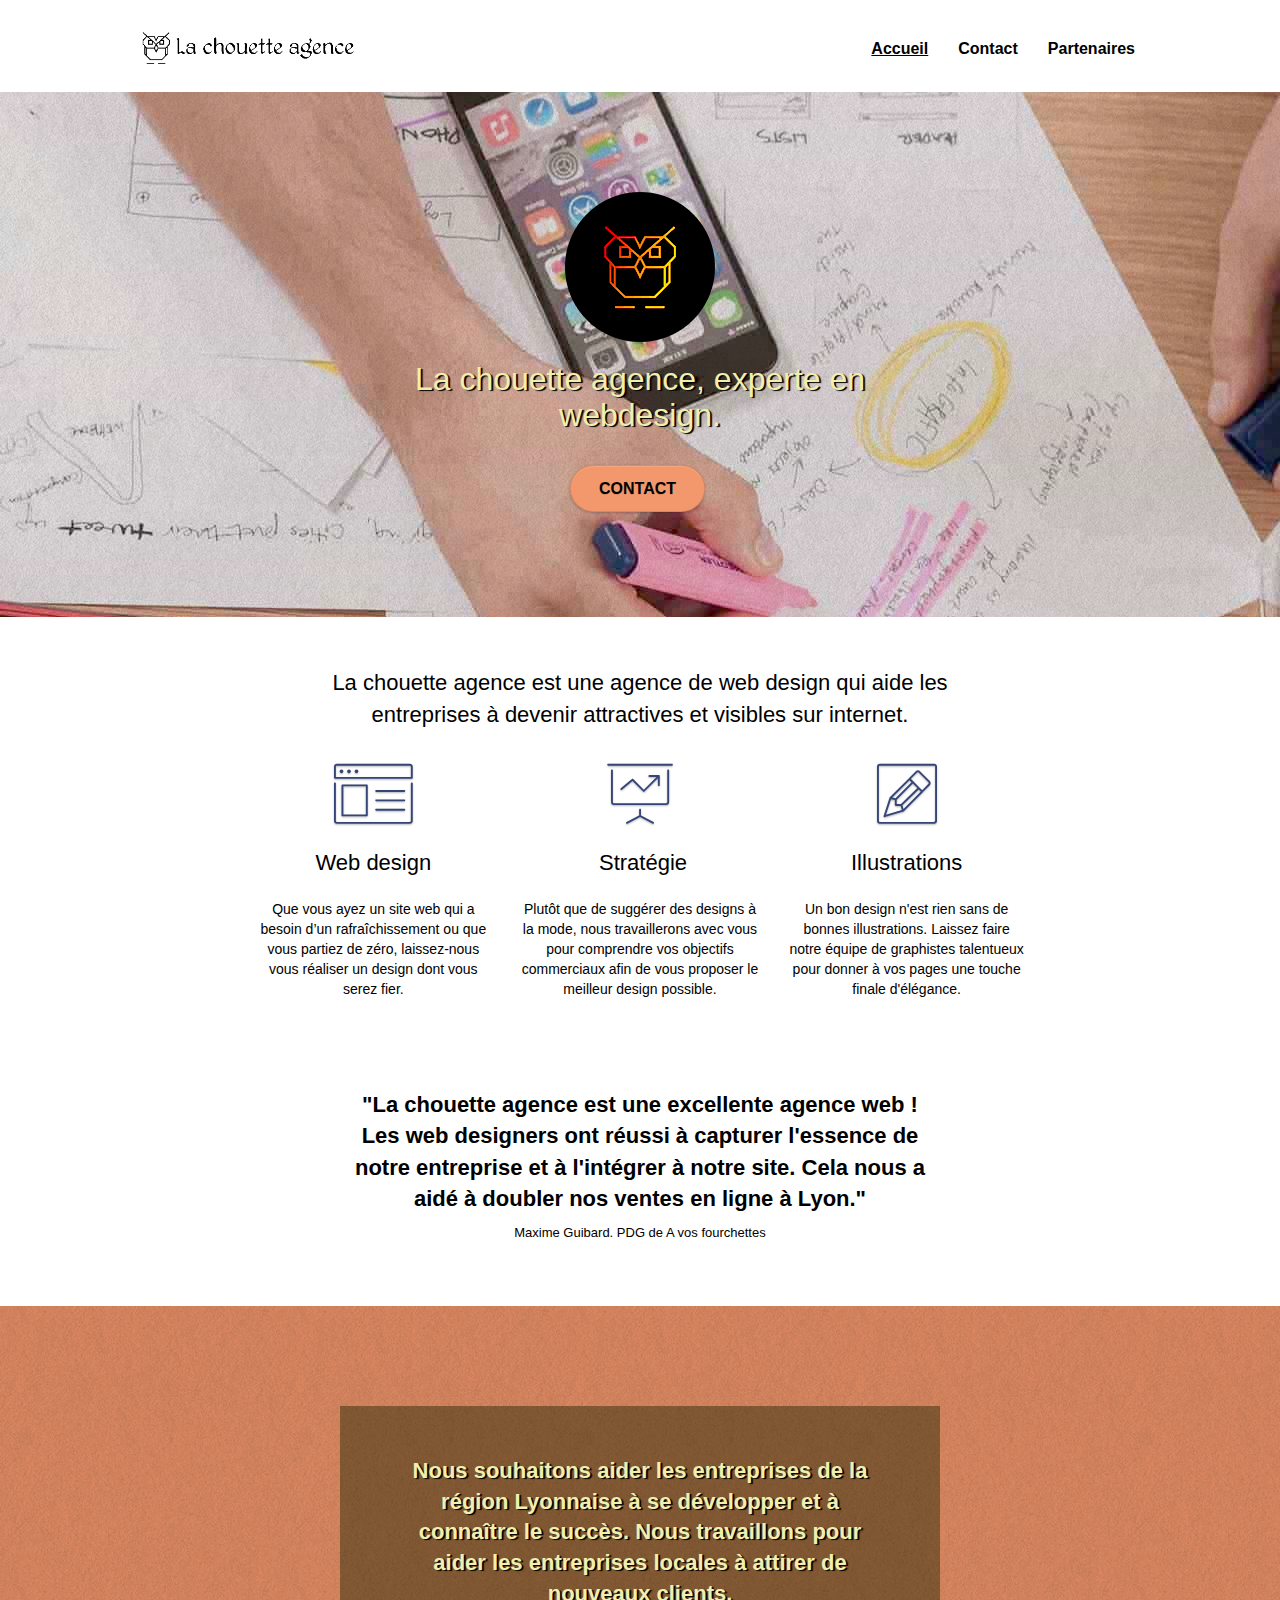
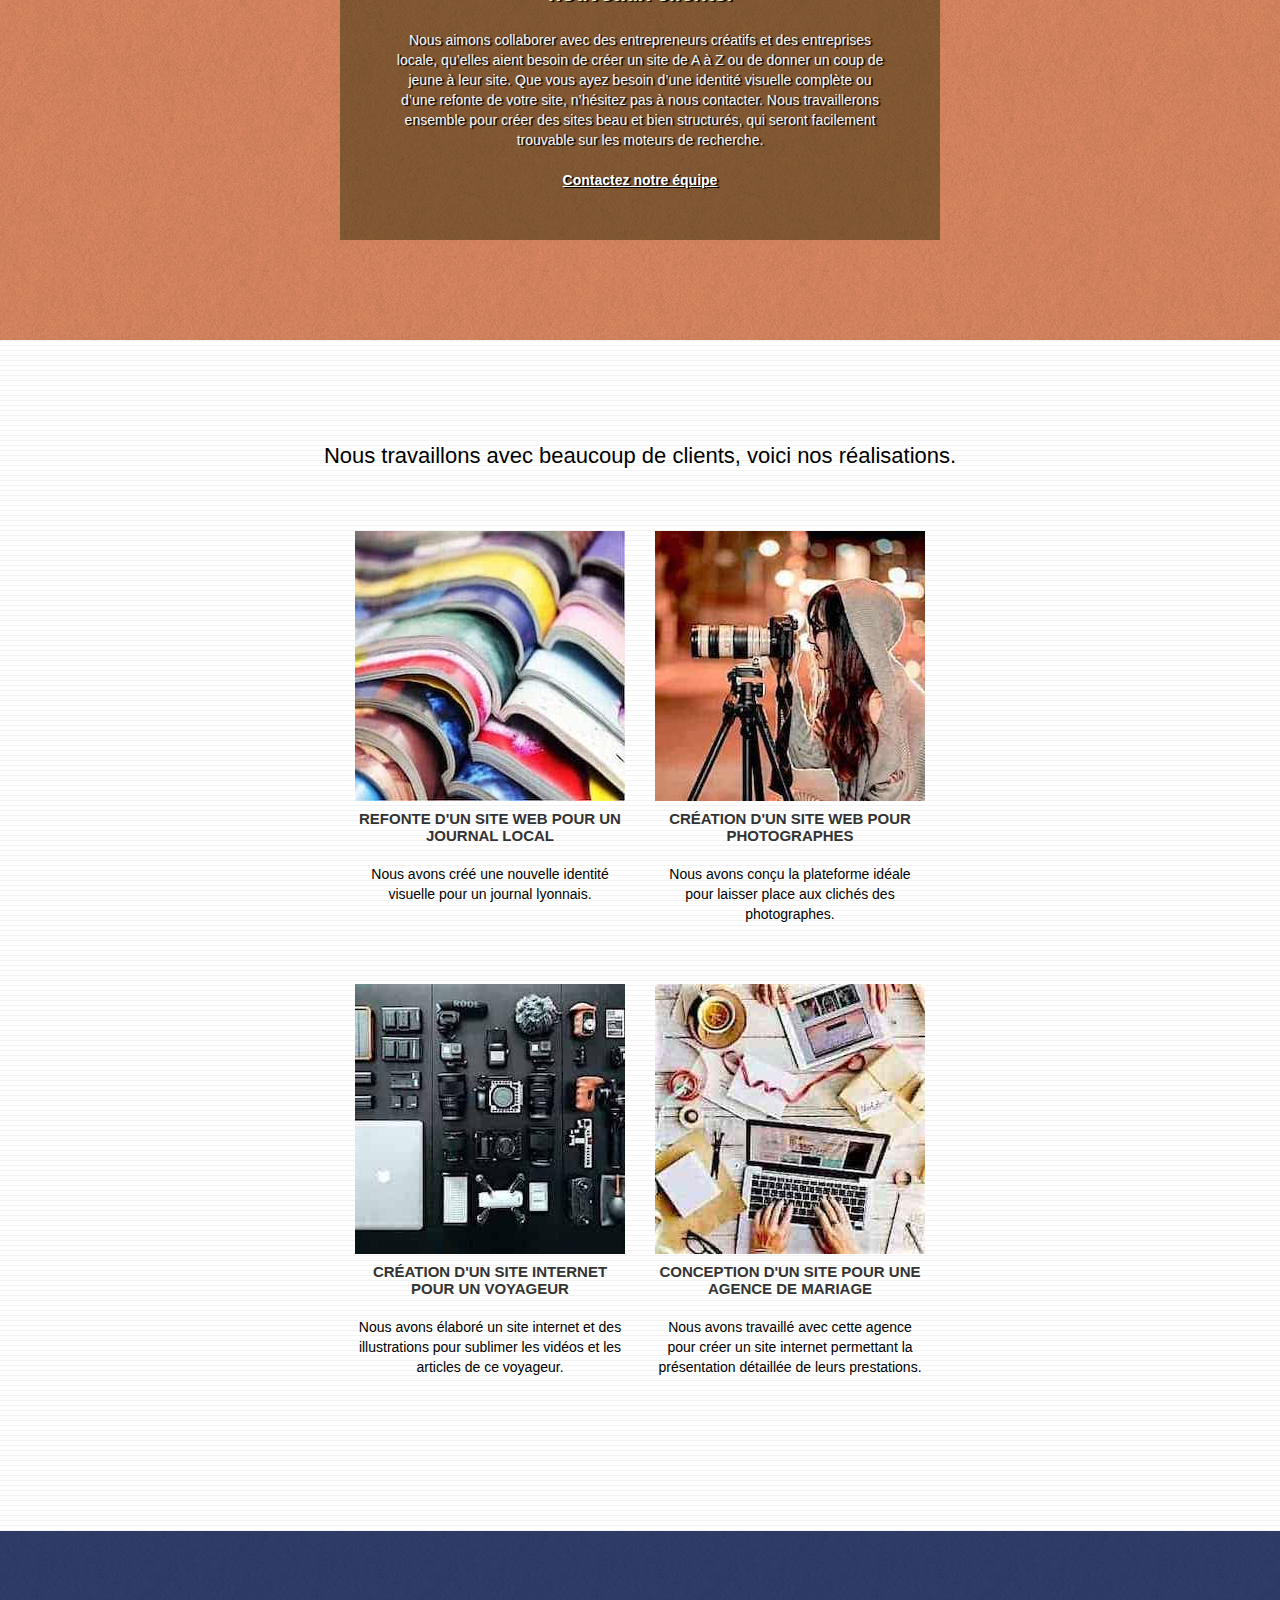
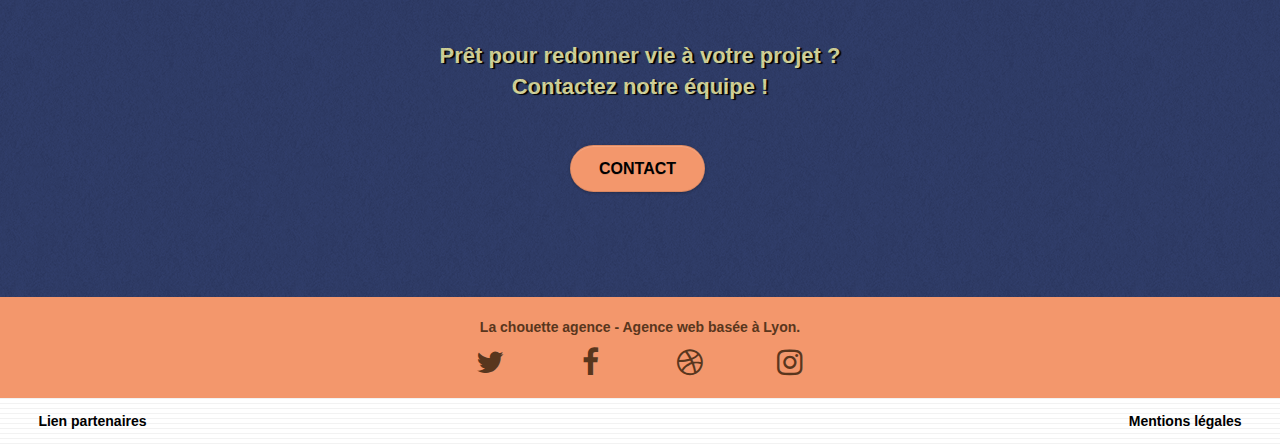
<file: index.html>
<!doctype html>
<!--  Developpeur Web: Thierry Laval -->

<!--  Modification de la balise lang en fr -->
<html lang="fr">

<head>

	<meta charset="utf-8">
	<!-- Méta viewport bien calibrée-->
	<meta name="viewport" content="width=device-width, initial-scale=1.0, viewport-fit=cover" />

	<!-- SEO - Balise canonical pour consolider les signaux de liens
	provenant de différentes pages sur une seule URL avec indication de la page principale a indexer -->
	<link rel=”canonical” href=”https://thierry-laval.github.io/P04-la-chouette-agence-optimisee/index.html” />

	<!-- Balise attribut hreflang-->
	<link rel="alternate" hreflang="fr-fr" href="https://thierry-laval.github.io/P04-la-chouette-agence-optimisee/" />
	<link rel="alternate" hreflang="x-default" href="https://thierry-laval.github.io/P04-la-chouette-agence-optimisee/" />

	<!-- Ajout des balises meta author et publisher afin d'identifier le developpeur du site-->
	<meta name="author" content="Thierry Laval">
	<meta name="Publisher" content="Thierry Laval">

	<!-- Balise meta robots afin de pouvoir l'optimiser par la suite-->
	<meta name="robots" content="all" />

	<!-- Modification de la balise meta mots cles-->
	<meta name="keywords"
		content="Entreprise webdesign Lyon, stratégie digitale, web design, site web, site internet, agence web design Lyon, communication digitale, conception web, supports web">

	<!-- Modification de la balise meta description-->
	<meta name="description"
		content="La chouette agence est une entreprise de webdesign basé sur Lyon qui aide les entreprises à devenir attractives et visibles sur internet. Tel: 04 01 02 03 04">

	<!-- Balise méta-titre qui apparaît dans les résultats des moteurs de recherche.-->
	<title>La chouette agence, experte en webdesign à Lyon</title>

	<!-- Balise méta-name de description du site.-->
	<meta name="Subject" content="Webdesign">

	<!-- Balise d'identification du site.-->
	<meta name="Identifier-Url" content="https://thierry-laval.github.io/P04-la-chouette-agence-optimisee/">

	<!-- Balise de contact.-->
	<meta name="Reply-To" content="contact@lachouetteagence.com">

	<!-- Ajout des balises diverses d'informations pour les  moteurs de recherches-->
	<meta name="Revisit-After" content="7 days">
    <meta name="Rating" content="general">
	<meta name="Distribution" content="global">
	<meta name="Geography" content="Lyon">
	<meta name="Category" content="internet">

	<!-- Modification du favicon - Transformation du jpg en ico pour sa compatibilité avec d'ancien navigateurs-->
	<!-- En générale les navigateurs commencent par regarder les fichiers ico plutot que png-->
	<link rel="icon" type="image/x-icon" href="img/favicon.ico">

	<!-- Ajout d'une icône tactile Apple-->
	<link rel="apple-touch-icon" href="img/iccone_apple.png">

	<!-- Balise méta HTML utilisée par Google Chrome sous Android pour modifier la couleur de la barre d’adresse dans le navigateur mobile. -->
	<meta name="theme-color" content="#C27956">

	<!-- J'ai ajouté les meta pour les reseaux sociaux-->
	<meta property="og:title" content="la-chouette-agence" />
	<meta property="og:type" content="siteweb" />
	<meta property="og:description"
		content="La chouette agence est une agence de webdesign basé sur Lyon qui aide les entreprises à devenir attractives et visibles sur internet : 04 01 02 03 04" />
	<meta property="og:image" content="img/4.jpg" />
	<meta property="og:url" content="https://thierry-laval.github.io/P04-la-chouette-agence-optimisee/" />
	<meta property="og:site_name" content="La chouette agence" />
	<meta property="article:published_time" content="2020-07-16T05:59:00+01:00">
	<meta property="article:modified_time" content="2020-07-16T19:08:47+01:00">
	<meta property="article:section" content="Agence de webdesign à Lyon">
	<meta property="article:tag" content="Article Tag a mettre ici">
	<meta property="fb:admins" content="Facebook numberic ID a mettre ici">
	<meta property="article:author" content="Thierry Laval">
	<!-- Ajout des balises meta données pour twitter-->
	<meta name="twitter:card" content="https://thierry-laval.github.io/P04-la-chouette-agence-optimisee/" />
	<meta name="twitter:site" content="@lachouetteagence" />
	<meta name="twitter:title" content="la chouette agence - Webdesign Lyon" />
	<meta name="twitter:description"
		content="La chouette agence est une agence de webdesign basé sur Lyon qui aide les entreprises à devenir attractives et visibles sur internet : 04 01 02 03 04" />
	<meta name="twitter:creator" content="Thierry Laval">
	<!-- Modification de l'image - Transformation du bmp en jpg-->
	<meta name="twitter:image" content="img/4.jpg">

	<!-- Liens vers les feuilles de style css Minifiées-->
	<link rel="stylesheet" type="text/css" href="./css/bootstrap-min.css">
	<link rel="stylesheet" type="text/css" href="style-min.css">
	<link rel="stylesheet" type="text/css" href="./css/font-awesome-min.css">
	<link rel="stylesheet" type="text/css" href="./css/et-line-min.css">

	<!-- Lien vers la police en cdn en attente d'amélioration
		<link rel="stylesheet" href="https://maxcdn.bootstrapcdn.com/font-awesome/4.4.0/css/font-awesome.min.css">
	-->

	<!-- Rajout de defer pour charger et lancer l'interprétation de code JavaScript sans bloquer le rendu HTML-->
	<script src="js/jquery-2.1.0.js" defer></script>
	<script src="js/bootstrap.js" defer></script>
	<script src="js/blocs.js" defer></script>
	<script src="js/jquery.touchSwipe.js" defer></script>
	<script src="js/gmaps.js" defer></script>

<!-- Global site tag (gtag.js) - Google Analytics-->
<script async src="https://www.googletagmanager.com/gtag/js?id=UA-173072446-1"></script>
<script>
	window.dataLayer = window.dataLayer || [];

	function gtag() {
		dataLayer.push(arguments);
	}
	gtag('js', new Date());

	gtag('config', 'UA-173072446-1');
</script>
<!-- End balise Google analytics-->

<!-- Balise de vérification Goggle search console-->
<meta name="google-site-verification" content="wW6PSHaP7OXy-666tpSHdxnUZJ_RF9j_lo80S_W8HbA" />
<!--  End Google search console -->

</head>

<body id="page1">
	<!-- La balise <noscript> est définie. Celle-ci est nécessaire pour afficher un message lorsque le JavaScript est désactivé par l'utilisateur-->
	<noscript>
	​<h4>* Attention - Javascript est désactivé dans votre navigateur web. Certaines fonctionnalités ne fonctionneront pas correctement.</h4>
	</noscript>

	<!--  Conteneur principal -->
	<div class="page-container">

		<!--  SEO / mise en place d'une balise header -->
		<header>
			<!-- bloc-0-->
			<div class="bloc bgc-white l-bloc " id="bloc-0">
				<div class="container bloc-sm">

					<nav class="navbar row">
						<div class="navbar-header">
							<!--  div class="keywords" style="color:#cccccc;font-size:1px;" Agence web à paris, stratégie web, web design, illustrations, design de site web, site web, web, internet, site internet, site /div-->
							<a class="navbar-brand" href="index.html"><img src="img/la-chouette-agence.png"
									loading="lazy" title="La chouette Agence WebDesign à Lyon" height="40"
									alt="Logo de l'agence webdesign à Lyon, la meilleure agence" /></a>
							<!--  div class="keywords" style="color:#cccccc;font-size:1px;">Agence web à paris, stratégie web, web design, illustrations, design de site web, site web, web, internet, site internet, site /div -->
							<button id="nav-toggle" type="button" class="ui-navbar-toggle navbar-toggle"
								data-toggle="collapse" data-target=".navbar-1">
								<span class="sr-only">Toggle navigation</span><span class="icon-bar"></span><span
									class="icon-bar"></span><span class="icon-bar"></span>
							</button>
						</div>
						<div class="collapse navbar-collapse navbar-1 special-dropdown-nav">
							<ul class="site-navigation nav navbar-nav">
								<li>
									<a id="lien_accueil" href="index.html"
										title="Notre page d'accueil"><strong>Accueil</strong></a>
								</li>
								<!-- <li J'ai caché cette ligne>
						</li>-->
								<li>
									<!-- SEO/ Rajout des pages contact et partenaires-->
									<a href="contact.html" title="Venez discuter"><strong>Contact</strong></a>
								</li>
								<li>
									<a href="partenaires.html"
										title="Visitez nos partenaires"><strong>Partenaires</strong></a>
								</li>
							</ul>
						</div>
					</nav>
				</div>
			</div>
			<!-- bloc-0 END-->

			<!-- bloc-1-presentation-->
			<div class="bloc bgc-dark-slate-blue bg-banniere d-bloc bg-t-edge bloc-bg-texture texture-paper b-parallax"
				id="bloc-1-hero">
				<div class="container bloc-lg">
					<div class="row tight-width-whitespace">
						<div class="col-sm-12">
							<img src="img/logo.png" loading="lazy" class="center-block image-resize-mode" width="150"
								height="150" alt="logo de la chouette agence"
								title="La chouette Agence WebDesign à Lyon" />
							<h1 class="text-center hero-bloc-text tc-white ">
								La chouette agence, experte en webdesign.
							</h1>
							<!--  SEO/ modification du "page2.html" // "contact.html" -->
							<div class="text-center">
								<a href="contact.html" title="Vers la page contact"
									class="btn btn-lg btn-clean btn-rd cta-hero btn-atomic-tangerine"
									id="cta-hero">Contact</a>
							</div>
						</div>
					</div>
				</div>
			</div>
			<!-- bloc-1-presentation END-->
		</header>

		<!--  SEO / mise en place d'une balise main -->
		<main>

			<!-- bloc-2-services-->
			<div class="bloc bgc-white l-bloc" id="bloc-2-services">
				<div class="container bloc-md">
					<div class="row">
						<div class="col-sm-12 text-center">
							<!-- SEO/ <img alt="agence web, agence web paris, web design paris, stratégie web" src="img/title.png"/> et suppression d'images utilisées pour une partie textuelle-->
							<p class="text-img1">La chouette agence est une agence de web design qui aide les
								entreprises à
								devenir attractives et visibles sur internet.</p>
						</div>
					</div>
					<div class="row voffset-lg med-width-whitespace">
						<div class="col-sm-4">
							<div class="text-center">
								<span class="et-icon-browser sm-shadow icon-dark-slate-blue icons icon-lg"></span>
							</div>
							<h2 class="mg-md text-center">
								Web design
							</h2>
							<p class="text-center ">
								Que vous ayez un site web qui a besoin d&rsquo;un rafraîchissement ou que vous partiez
								de
								zéro, laissez-nous vous réaliser un design dont vous serez fier.
							</p>
						</div>
						<div class="col-sm-4">
							<div class="text-center">
								<span class="et-icon-presentation sm-shadow icon-dark-slate-blue icons icon-lg"></span>
							</div>
							<h2 class="mg-md text-center">
								&nbsp;Stratégie
							</h2>
							<p class="text-center ">
								Plutôt que de suggérer des designs à la mode, nous travaillerons avec vous pour
								comprendre
								vos objectifs commerciaux afin de vous proposer le meilleur design possible.<br>
							</p>
						</div>
						<div class="col-sm-4">
							<div class="text-center">
								<span class="et-icon-edit sm-shadow icon-dark-slate-blue icons icon-lg"></span>
							</div>
							<h2 class="mg-md text-center">
								Illustrations
							</h2>
							<p class="text-center ">
								Un bon design n'est rien sans de bonnes illustrations. Laissez faire notre équipe de
								graphistes talentueux pour donner à vos pages une touche finale d'élégance.
							</p>
						</div>
					</div>
					<div class="row voffset-lg voffset">
						<div class="col-xs-12 col-md-8 col-md-offset-2 text-center">
							<!-- SEO/ <img alt="agence web, agence web paris, web design paris, stratégie web" src="img/citation.png"/>-->
							<p class="text-img2"><strong>"La chouette agence est une excellente agence web ! Les web
									designers ont réussi à capturer l'essence de notre entreprise et à l'intégrer à
									notre
									site. Cela nous a aidé à doubler nos ventes en ligne à Lyon."</strong><br><span
									class="nom_auteur">Maxime Guibard. PDG de A vos fourchettes</span></p>
						</div>
					</div>
				</div>
			</div>
			<!-- bloc-2-services END-->

			<!-- bloc-3-what-i-do-->
			<div class="bloc tc-white bgc-atomic-tangerine bg-presentation d-bloc bloc-bg-texture texture-paper b-parallax"
				id="bloc-3-what-i-do">
				<div class="container bloc-lg">
					<div class="row tight-width-whitespace black-background">
						<div class="col-sm-12">
							<h2 class="mg-md text-center tc-white">
								<strong>Nous souhaitons aider les entreprises de la région Lyonnaise à se développer et
									à
									connaître le succès. Nous travaillons pour aider les entreprises locales à attirer
									de
									nouveaux clients.</strong><br>
							</h2>
							<p class="text-center white">
								Nous aimons collaborer avec des entrepreneurs créatifs et des entreprises locale,
								qu’elles
								aient besoin de créer un site de A à Z ou de donner un coup de jeune à leur site. Que
								vous
								ayez besoin d’une identité visuelle complète ou d’une refonte de votre site, n’hésitez
								pas à
								nous contacter. Nous travaillerons ensemble pour créer des sites beau et bien
								structurés,
								qui seront facilement trouvable sur les moteurs de recherche. <br>
								<!--  SEO/ modification du "page2.html" // "contact.html" -->
								<br><a class="ltc-white bold-link" href="contact.html"
									title="Venez discuter avec nous">Contactez notre équipe</a><br>
							</p>
						</div>
					</div>
				</div>
			</div>
			<!-- bloc-3-what-i-do END-->

			<!-- bloc-4-portfolio-->
			<div class="bloc bgc-white bg-lines-h2-bg bg-repeat l-bloc" id="bloc-4-portfolio">
				<div class="container bloc-lg">
					<div class="row">
						<div class="col-sm-12 text-center">
							<!-- <SEO img alt="agence web, agence web paris, web design paris, stratégie web" src="img/title2.png"/>-->
							<p class="text-img3">Nous travaillons avec beaucoup de clients, voici nos réalisations.</p>
						</div>
					</div>
					<div class="row tight-width-whitespace portfolio-row">
						<div class="col-sm-6">
							<a href="#" data-lightbox="img/1.jpg" data-gallery-id="gallery-1"
								data-caption="Refonte d'un site web pour un journal local" data-frame="snapshot-lb"><img
									src="img/1.jpg" loading="lazy" title="Refonte d'un site web pour un journal local"
									width="320" height="320"
									alt="image d'exemple de la refonte du site web pour un journal"
									class="img-responsive portfolio-thumb" /></a>
							<h3 class="mg-md text-center">
								Refonte d'un site web pour un journal local
							</h3>
							<p class="text-center">
								Nous avons créé une nouvelle identité visuelle pour un journal lyonnais.
							</p>
						</div>
						<div class="col-sm-6">
							<a href="#" data-lightbox="img/2.jpg" data-gallery-id="gallery-1"
								data-caption="Création d'un site web pour photographes" data-frame="snapshot-lb"><img
									src="img/2.jpg" loading="lazy" title="Création d'un site web pour photographes"
									class="img-responsive portfolio-thumb" width="320" height="320"
									alt="image d'exemple de la création d'un site web pour photographes" /></a>
							<h3 class="mg-md text-center">
								Création d'un site web pour photographes
							</h3>
							<p class="text-center">
								Nous avons conçu la plateforme idéale pour laisser place aux clichés des photographes.
							</p>
						</div>
					</div>
					<div class="row tight-width-whitespace portfolio-row">
						<div class="col-sm-6">
							<a href="#" data-lightbox="img/3.jpg" data-gallery-id="gallery-1"
								data-caption="Création d'un site internet pour un voyageur"
								data-frame="snapshot-lb"><img src="img/3.jpg" loading="lazy"
									title="Création d'un site internet pour un voyageur"
									class="img-responsive portfolio-thumb" width="320" height="320"
									alt="image d'exemple de la création d'un site web pour voyageur" /></a>
							<h3 class="mg-md text-center">
								Création d'un site internet pour un voyageur
							</h3>
							<p class="text-center">
								Nous avons élaboré un site internet et des illustrations pour sublimer les vidéos et les
								articles de ce voyageur.
							</p>
						</div>
						<div class="col-sm-6">
							<a href="#" data-lightbox="img/4.jpg" data-gallery-id="gallery-1"
								data-caption="Conception d'un site pour une agence de mariage"
								data-frame="snapshot-lb"><img src="img/4.jpg" loading="lazy"
									title="Conception d'un site pour une agence de mariage"
									class="img-responsive portfolio-thumb" width="320" height="320"
									alt="image d'exemple de la création d'un site web pour une agence de mariage" /></a>
							<h3 class="mg-md text-center">
								Conception d'un site pour une agence de mariage
							</h3>
							<p class="text-center">
								Nous avons travaillé avec cette agence pour créer un site internet permettant la
								présentation détaillée de leurs prestations.
							</p>
						</div>
					</div>
				</div>
			</div>
			<!-- bloc-4-portfolio END-->

			<!-- bloc-5-cta-->
			<div class="bloc bgc-dark-slate-blue bg-banniere d-bloc bloc-bg-texture texture-paper b-parallax"
				id="bloc-5-cta">
				<div class="container bloc-lg">
					<div class="row">
						<h2 class="mg-md text-center tc-white">
							<strong>Prêt pour redonner vie à votre projet ?<br>Contactez notre équipe !</strong>
						</h2>
						<div class="col-sm-12 text-center">
							<a href="contact.html" title="Venez sur notre page contact"
								class="btn btn-atomic-tangerine btn-clean btn-rd btn-lg cta-hero">Contact</a>
						</div>
					</div>
				</div>
			</div>
			<!-- bloc-5-cta END-->

		</main>

		<!--  SEO / mise en place d'une balise footer -->
		<!-- Footer - bloc-8-->
		<footer class="bloc bgc-atomic-tangerine d-bloc" id="bloc-8">
			<div class="container bloc-sm">
				<div class="row">
					<div class="col-sm-12">
						<p class="text-center black">
							<strong>La chouette agence - Agence web basée à Lyon.</strong><br>
						</p>
						<!-- Mise en place des liens sociaux avec Aria label, target, no opener, sr only-->
						<div class="row row-no-gutters social">
							<div class="col-sm-3">
								<div class="text-center">
									<a aria-label="compte twitter" class="social" href="https://twitter.com/explore"
										title="Cliquez pour ouvrir notre compte" target="_blank" rel="noopener"><span
											class="fa fa-twitter icon-md"></span><span class="sr-only">Compte
											Twitter</span></a>
								</div>
							</div>
							<div class="col-sm-3">
								<div class="text-center">
									<a aria-label="compte facebook" class="social" href="https://fr-fr.facebook.com/"
										title="Cliquez pour ouvrir notre compte" target="_blank" rel="noopener"><span
											class="fa fa-facebook icon-md"></span><span class="sr-only">Compte
											Facebook</span></a>
								</div>
							</div>
							<div class="col-sm-3">
								<div class="text-center">
									<a aria-label="compte dribbble" class="social" href="https://dribbble.com/"
										title="Cliquez pour ouvrir notre compte" target="_blank" rel="noopener"><span
											class="fa fa-dribbble icon-md"></span><span class="sr-only">Compte
											Dribbble</span></a>
								</div>
							</div>
							<div class="col-sm-3">
								<div class="text-center">
									<a aria-label="compte instagram" class="social"
										href="https://www.instagram.com/?hl=fr" title="Cliquez pour ouvrir notre compte"
										target="_blank" rel="noopener"><span
											class="fa fa-instagram icon-md"></span><span class="sr-only">Compte
											Instagram</span></a>
								</div>
							</div>
							<!-- <div class="keywords" style="color:#F3976C;">Agence web à paris, stratégie web, web design, illustrations, design de site web, site web, web, internet, site internet, site</div> -->

							<!-- Suppression des liens partenaire dans cette partie pour les mettre sur une page à part avec des liens-->
						</div>
					</div>
				</div>
			</div>
		</footer>
		<!--  Footer - bloc-8 END -->

		<!--  Ajout des liens partenaires et mentions légales -->
		<div class="partenaires-legales">
			<div class="btn-partenaires  texture-paper"><a href="partenaires.html"
					title="Visitez nos partenaires"><strong>Lien partenaires</strong></a>
			</div>
			<div class="btn-legales  texture-paper"><a href="mentions-legales.html"
					title="Veuillez lire nos mentions légales"><strong>Mentions
						légales</strong></a></div>
		</div>
		<!--  Liens partenaires et mentions légales- END -->

		<!--  ScrollToTop Button - Rajout du chevron pour remonter dans la page -->
		<a class="bloc-button btn btn-d scrollToTop" onclick="scrollToTarget('1')"><span
				class="fa fa-chevron-up"></span></a>
		<!--  ScrollToTop Button END -->

	</div>
	<!--  Conteneur principal END -->

	<!-- Code d'intégrité des sous-ressources -
		SRI Hash Generatorfonction de sécurité qui permet aux navigateurs de vérifier
		que les fichiers qu'ils vont chercher (par exemple, à partir d'un CDN)
		sont livrés sans manipulation inattendue.-->
	<script src="https://thierry-laval.github.io/P04-la-chouette-agence-optimisee/" integrity="sha384-mGAzARARq1WFWxWM5mFJrAa+gb+Ldl4QV0UDCVSj47q9lnPYRgAy9ptebjycDQQe" crossorigin="anonymous"></script>

</body>

</html>
</file>
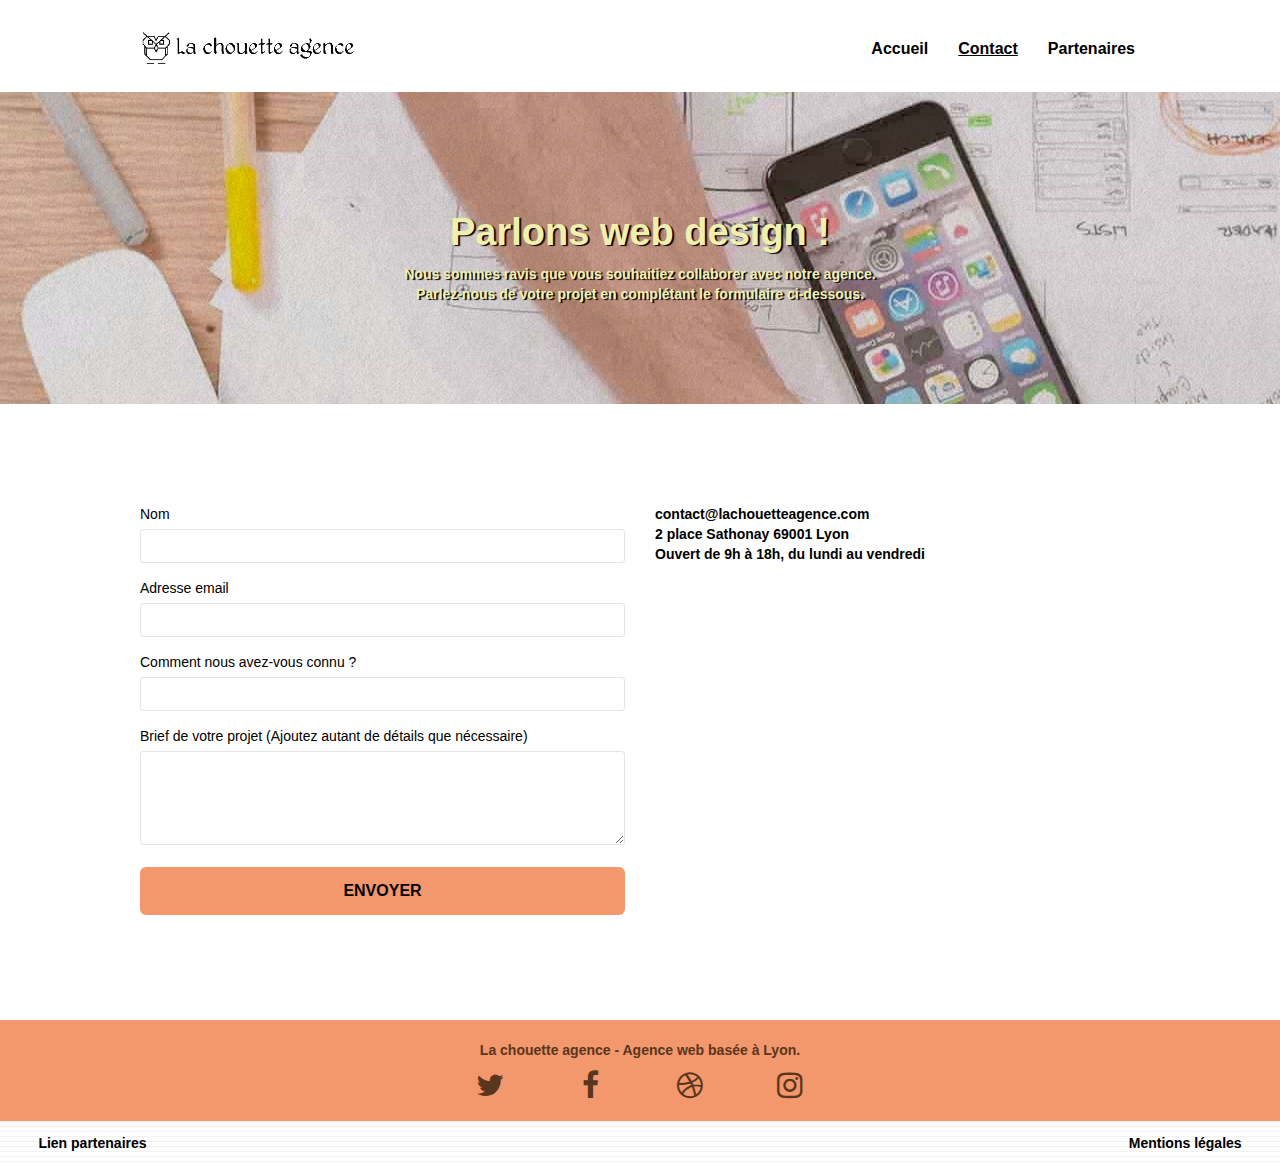
<file: contact.html>
<!doctype html>
<!--  Developpeur Web: Thierry Laval -->

<html lang="fr">

<head>

	<meta charset="utf-8">
	<meta name="viewport" content="width=device-width, initial-scale=1.0, viewport-fit=cover">
	<meta name="author" content="Thierry Laval">
	<meta name="robots" content="all" />
	<meta name="keywords"
		content="page de contact, agence de design a lyon, site internet, communication digitale, conception web, supports web">
	<meta name="description" content="Page de contact">

	<title>Parlons web design - La chouette agence à Lyon</title>

	<link rel="icon" type="image/x-icon" href="img/favicon.ico">
	<link rel="stylesheet" type="text/css" href="css/bootstrap-min.css">
	<link rel="stylesheet" type="text/css" href="style-min.css">
	<link rel="stylesheet" type="text/css" href="css/font-awesome-min.css">
	<link rel="stylesheet" type="text/css" href="css/et-line-min.css">

	<script src="js/jquery-2.1.0.js" defer></script>
	<script src="js/bootstrap.js" defer></script>
	<script src="js/blocs.js" defer></script>
	<script src="js/jqBootstrapValidation.js" defer></script>
	<script src="js/formHandler.js" defer></script>

	<!--  Global site tag (gtag.js) - Google Analytics -->
	<script async src="https://www.googletagmanager.com/gtag/js?id=UA-173072446-1"></script>
	<script>
		window.dataLayer = window.dataLayer || [];

		function gtag() {
			dataLayer.push(arguments);
		}
		gtag('js', new Date());

		gtag('config', 'UA-173072446-1');
	</script>
	<!--  End balise Google analytics -->

</head>

<body id="page2">

	<!--  Conteneur principal -->
	<div class="page-container">

		<!--  SEO / mise en place d'une balise header -->
		<header>
			<!--  bloc-0 qui contient la barre de navigation -->
			<div class="bloc bgc-white l-bloc " id="bloc-0">
				<div class="container bloc-sm">
					<nav class="navbar row">
						<div class="navbar-header">
							<a class="navbar-brand" href="index.html"><img src="img/la-chouette-agence.png"
									loading="lazy" alt="Logo La chouette Agence web design"
									title="La chouette Agence WebDesign à Lyon" height="40" /></a>
							<button id="nav-toggle" type="button" class="ui-navbar-toggle navbar-toggle"
								data-toggle="collapse" data-target=".navbar-1">
								<span class="sr-only">Toggle navigation</span><span class="icon-bar"></span><span
									class="icon-bar"></span><span class="icon-bar"></span>
							</button>
						</div>
						<div class="collapse navbar-collapse navbar-1 special-dropdown-nav">
							<ul class="site-navigation nav navbar-nav">
								<li>
									<a href="index.html" title="Notre page d'accueil"><strong>Accueil</strong></a>
								</li>
								<!-- <li hidden>
					</li>-->
								<li>
									<a id="lien_contact" href="contact.html"
										title="Venez discuter"><strong>Contact</strong></a>
								</li>
								<li>
									<a href="partenaires.html"
										title="Visitez nos partenaires"><strong>Partenaires</strong></a>
								</li>
							</ul>
						</div>
					</nav>
				</div>
			</div>
			<!--  bloc-0 END -->

			<!--  bloc-6 Pour promouvoir le contact -->
			<div class="bloc bg-dots-bg bg-repeat bgc-parlons-web d-bloc bloc-bg-texture texture-paper" id="bloc-6">
				<!-- bgc-atomic-tangerine-->
				<div class="container bloc-lg">
					<div class="row">
						<div class="col-sm-12">
							<h1 class="text-center hero-bloc-text tc-white">
								<strong>Parlons web design !</strong>
							</h1>
							<p class="text-center mg-lg tc-white tight-width-whitespace">
								<strong>Nous sommes ravis que vous souhaitiez collaborer avec notre agence.</strong><br>
								<strong>Parlez-nous de votre projet en complétant le formulaire ci-dessous.</strong>
							</p>
						</div>
					</div>
				</div>
			</div>
			<!--  bloc-6 END -->
		</header>

		<!--  SEO / mise en place d'une balise main pour proposer le formulaire de contact -->
		<main>
			<!--  bloc-7 -->
			<div class="bloc bgc-white l-bloc" id="bloc-7">
				<div class="container bloc-lg">
					<div class="row">
						<div class="col-sm-6">
							<form id="form_1" novalidate success-msg="Votre message a été envoyé."
								fail-msg="Il semble que notre serveur de messagerie ne réponde pas, désolé pour le désagrément!">
								<div class="form-group">
									<label for="name">
										Nom
									</label>
									<input id="name" class="form-control" type="text" required />
								</div>
								<div class="form-group">
									<label for="email">
										Adresse email
									</label>
									<input id="email" class="form-control" type="email" required />
								</div>
								<div class="form-group">
									<label for="question">
										Comment nous avez-vous connu ?
									</label>
									<input class="form-control" type="text" required id="question" />
								</div>
								<div class="form-group">
									<label for="message">
										Brief de votre projet (Ajoutez autant de détails que nécessaire)<br>
									</label>
									<textarea id="message" class="form-control" rows="4" cols="50" required></textarea>
								</div>
								<button class="bloc-button btn btn-lg btn-block cta-hero btn-atomic-tangerine"
									type="submit">
									Envoyer
								</button>
							</form>
						</div>
						<div class="col-sm-6 carte_agence">
							<p><strong>contact@lachouetteagence.com<br>2 place Sathonay 69001 Lyon<br>Ouvert de 9h à
									18h, du
									lundi au vendredi<br></strong></p>
							<iframe
								src="https://www.google.com/maps/embed?pb=!1m18!1m12!1m3!1d2783.0829506555237!2d4.827978615083266!3d45.76952782103964!2m3!1f0!2f0!3f0!3m2!1i1024!2i768!4f13.1!3m3!1m2!1s0x47f4eb020f3664e9%3A0x13e3d71752922c1f!2s2%20Place%20Sathonay%2C%2069001%20Lyon!5e0!3m2!1sfr!2sfr!4v1586441580462!5m2!1sfr!2sfr"
								width="300" height="300" style="border:0;" allowfullscreen="" aria-hidden="false"
								tabindex="0"></iframe>
						</div>
					</div>
				</div>
			</div>
			<!--  bloc-7 END -->
		</main>

		<!--  SEO / mise en place d'une balise footer avec les comptes des réseaux sociaux -->
		<!--  Footer - bloc-8 -->
		<footer class="bloc bgc-atomic-tangerine d-bloc" id="bloc-8">
			<div class="container bloc-sm">
				<div class="row">
					<div class="col-sm-12">
						<p class="text-center black">
							<strong>La chouette agence - Agence web basée à Lyon.</strong><br>
						</p>
						<div class="row row-no-gutters social">
							<div class="col-sm-3">
								<div class="text-center">
									<a aria-label="compte twitter" class="social" href="https://twitter.com/explore"
										title="Cliquez pour ouvrir notre compte" target="_blank" rel="noopener"><span
											class="fa fa-twitter icon-md"></span></a>
								</div>
							</div>
							<div class="col-sm-3">
								<div class="text-center">
									<a aria-label="compte facebook" class="social" href="https://fr-fr.facebook.com/"
										title="Cliquez pour ouvrir notre compte" target="_blank" rel="noopener"><span
											class="fa fa-facebook icon-md"></span></a>
								</div>
							</div>
							<div class="col-sm-3">
								<div class="text-center">
									<a aria-label="compte dribbble" class="social" href="https://dribbble.com/"
										title="Cliquez pour ouvrir notre compte" target="_blank" rel="noopener"><span
											class="fa fa-dribbble icon-md"></span></a>
								</div>
							</div>
							<div class="col-sm-3">
								<div class="text-center">
									<a aria-label="compte instagram" class="social"
										href="https://www.instagram.com/?hl=fr" title="Cliquez pour ouvrir notre compte"
										target="_blank" rel="noopener"><span class="fa fa-instagram icon-md"></span></a>
								</div>
							</div>
						</div>
					</div>
				</div>
			</div>
		</footer>
		<!--  Footer - bloc-8 END -->

		<!--  Liens partenaires et mentions légales -->
		<div class="partenaires-legales">
			<div class="btn-partenaires  texture-paper"><a href="partenaires.html"
					title="Visitez nos partenaires"><strong>Lien partenaires</strong></a>
			</div>
			<div class="btn-legales  texture-paper"><a href="mentions-legales.html"
					title="Veuillez lire nos mentions légales"><strong>Mentions
						légales</strong></a></div>
		</div>
		<!--  Liens partenaires et mentions légales- END -->

		<!--  ScrollToTop Button -->
		<a class="bloc-button btn btn-d scrollToTop" onclick="scrollToTarget('1')"><span
				class="fa fa-chevron-up"></span></a>
		<!--  ScrollToTop Button END -->

	</div>
	<!--  Conteneur principal END -->

</body>

</html>
</file>
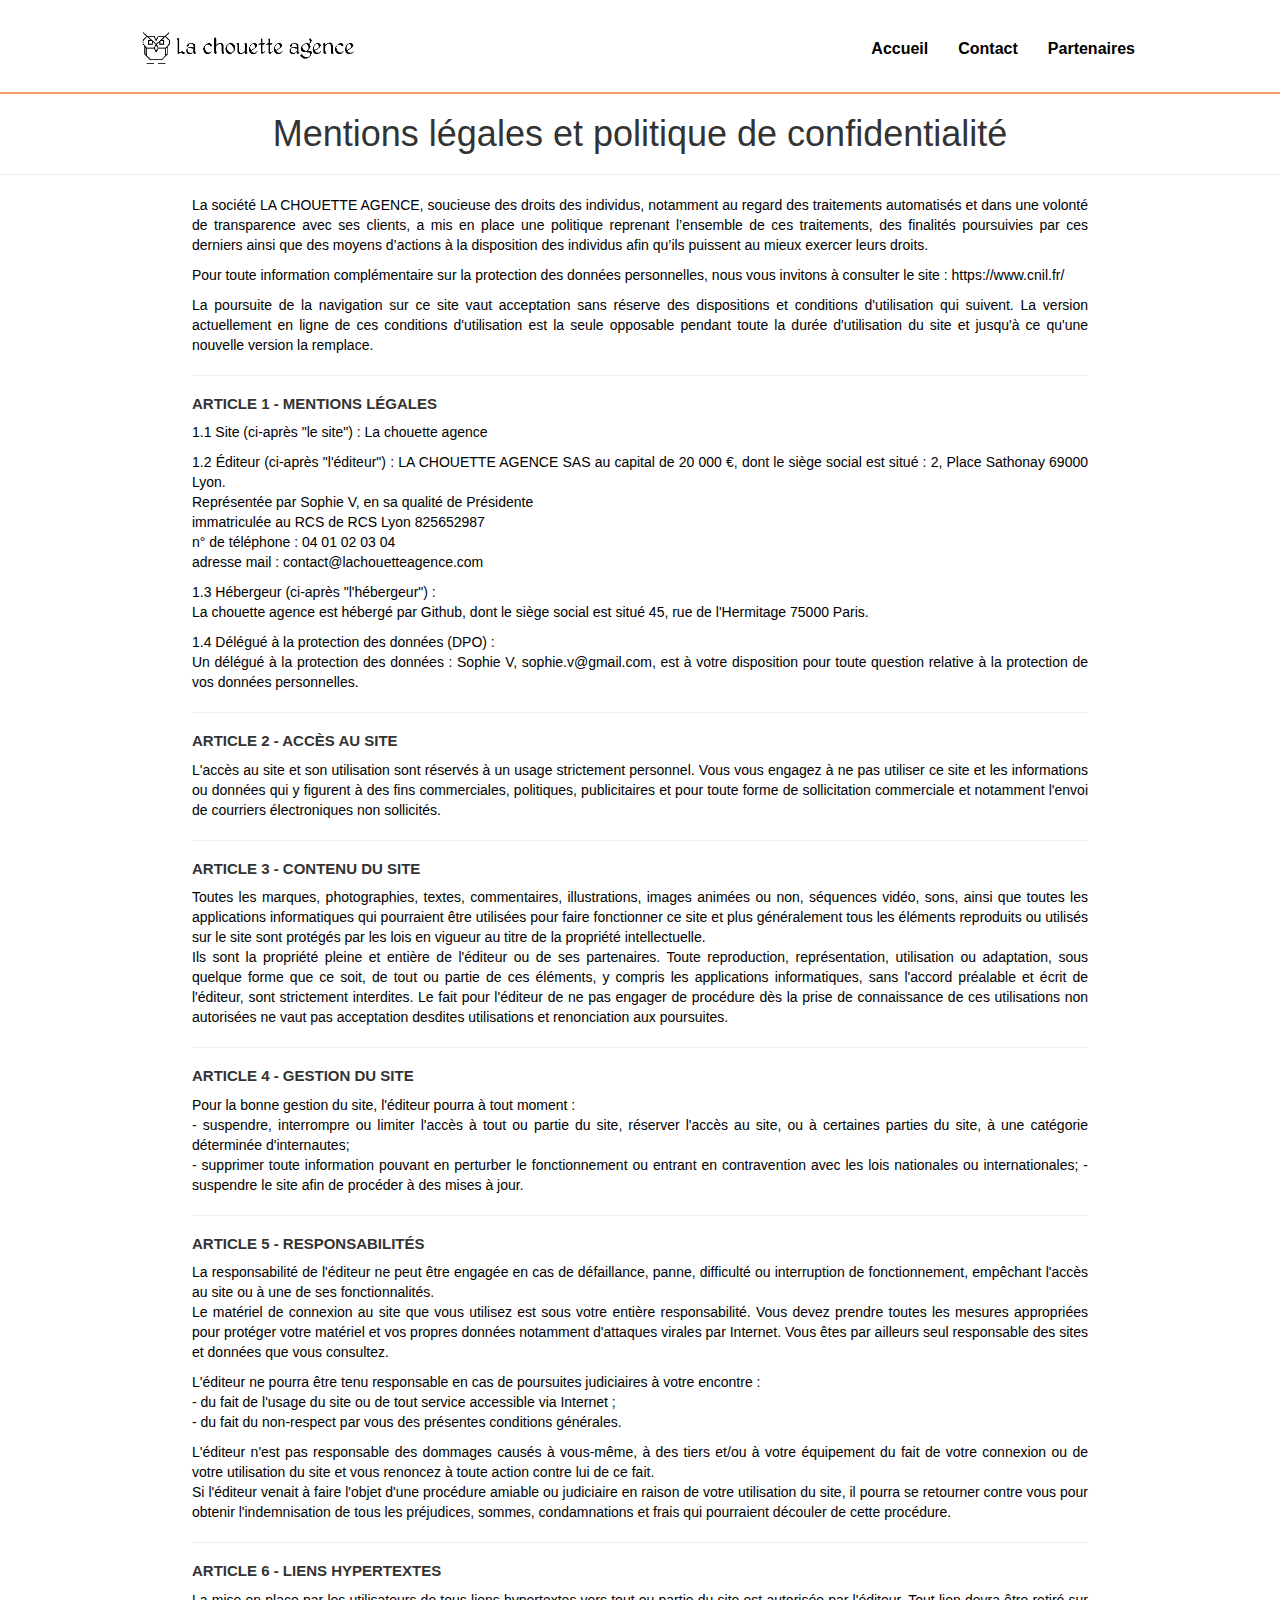
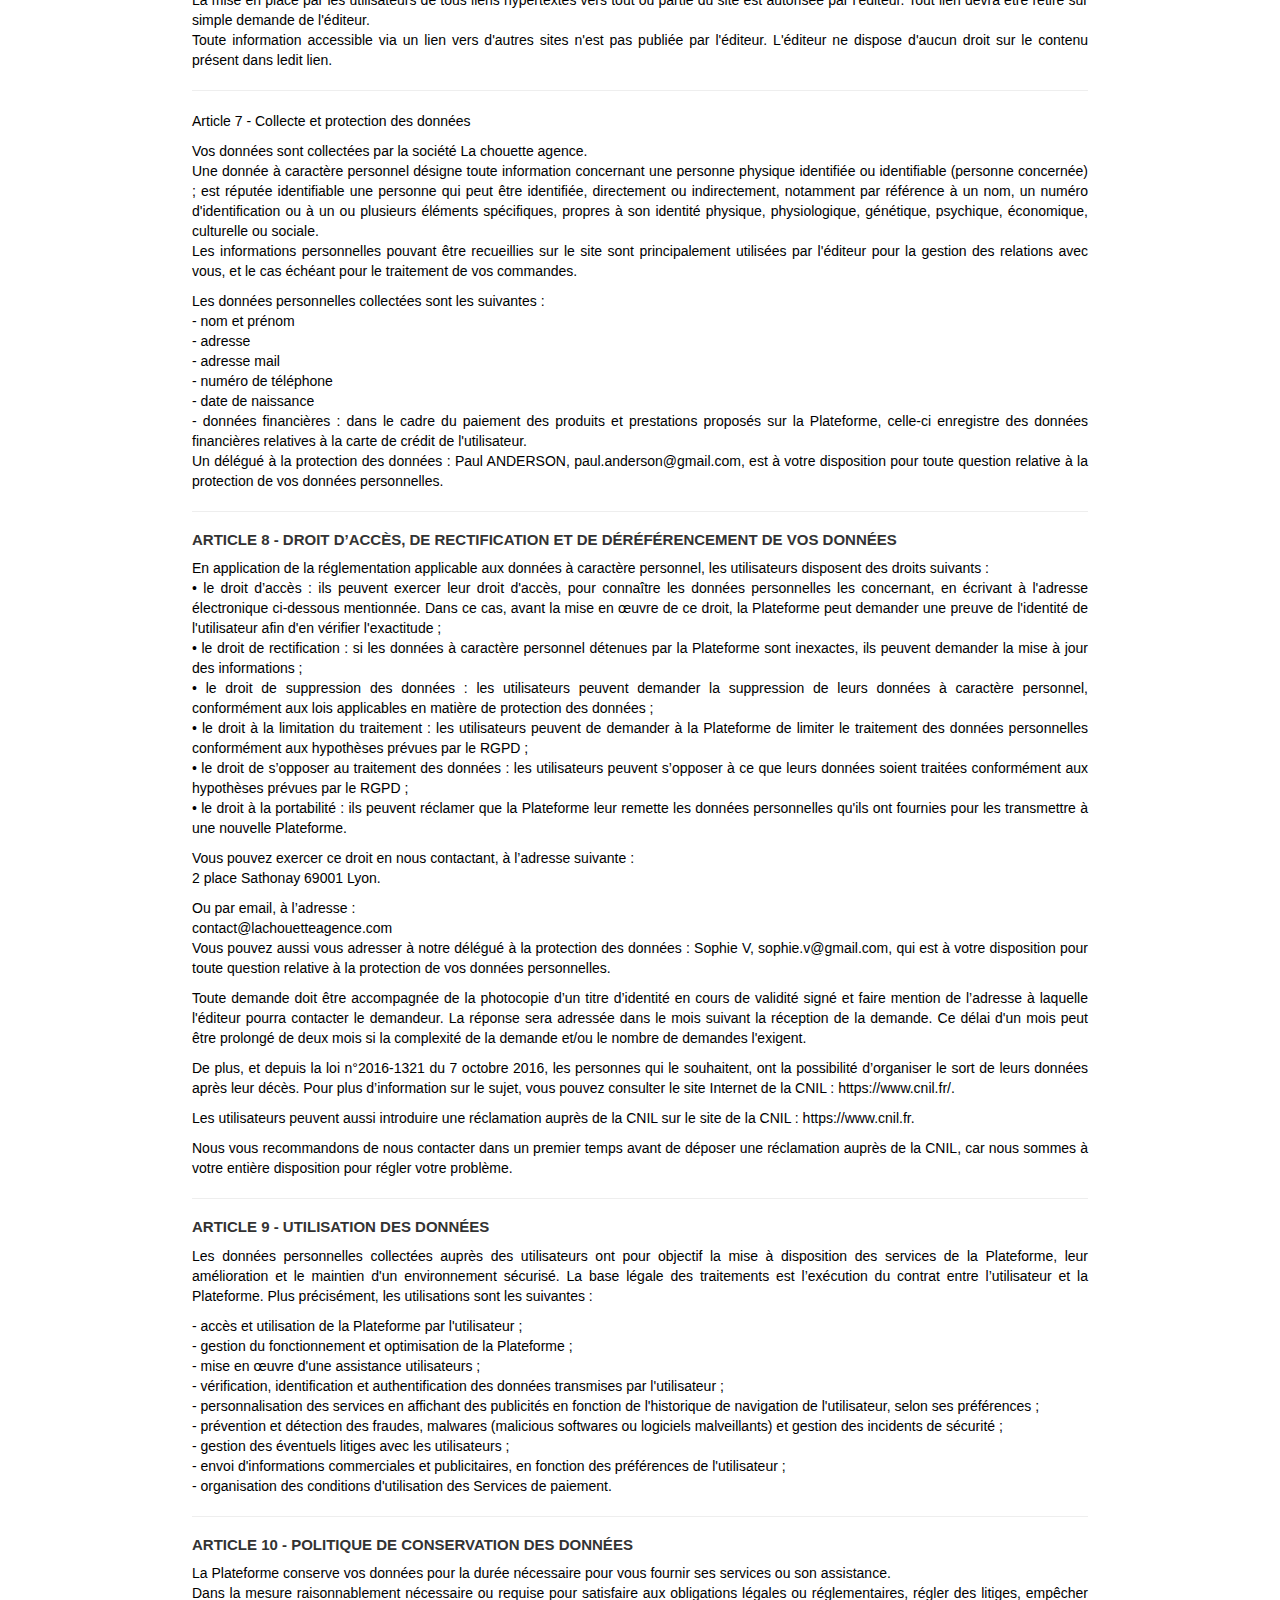
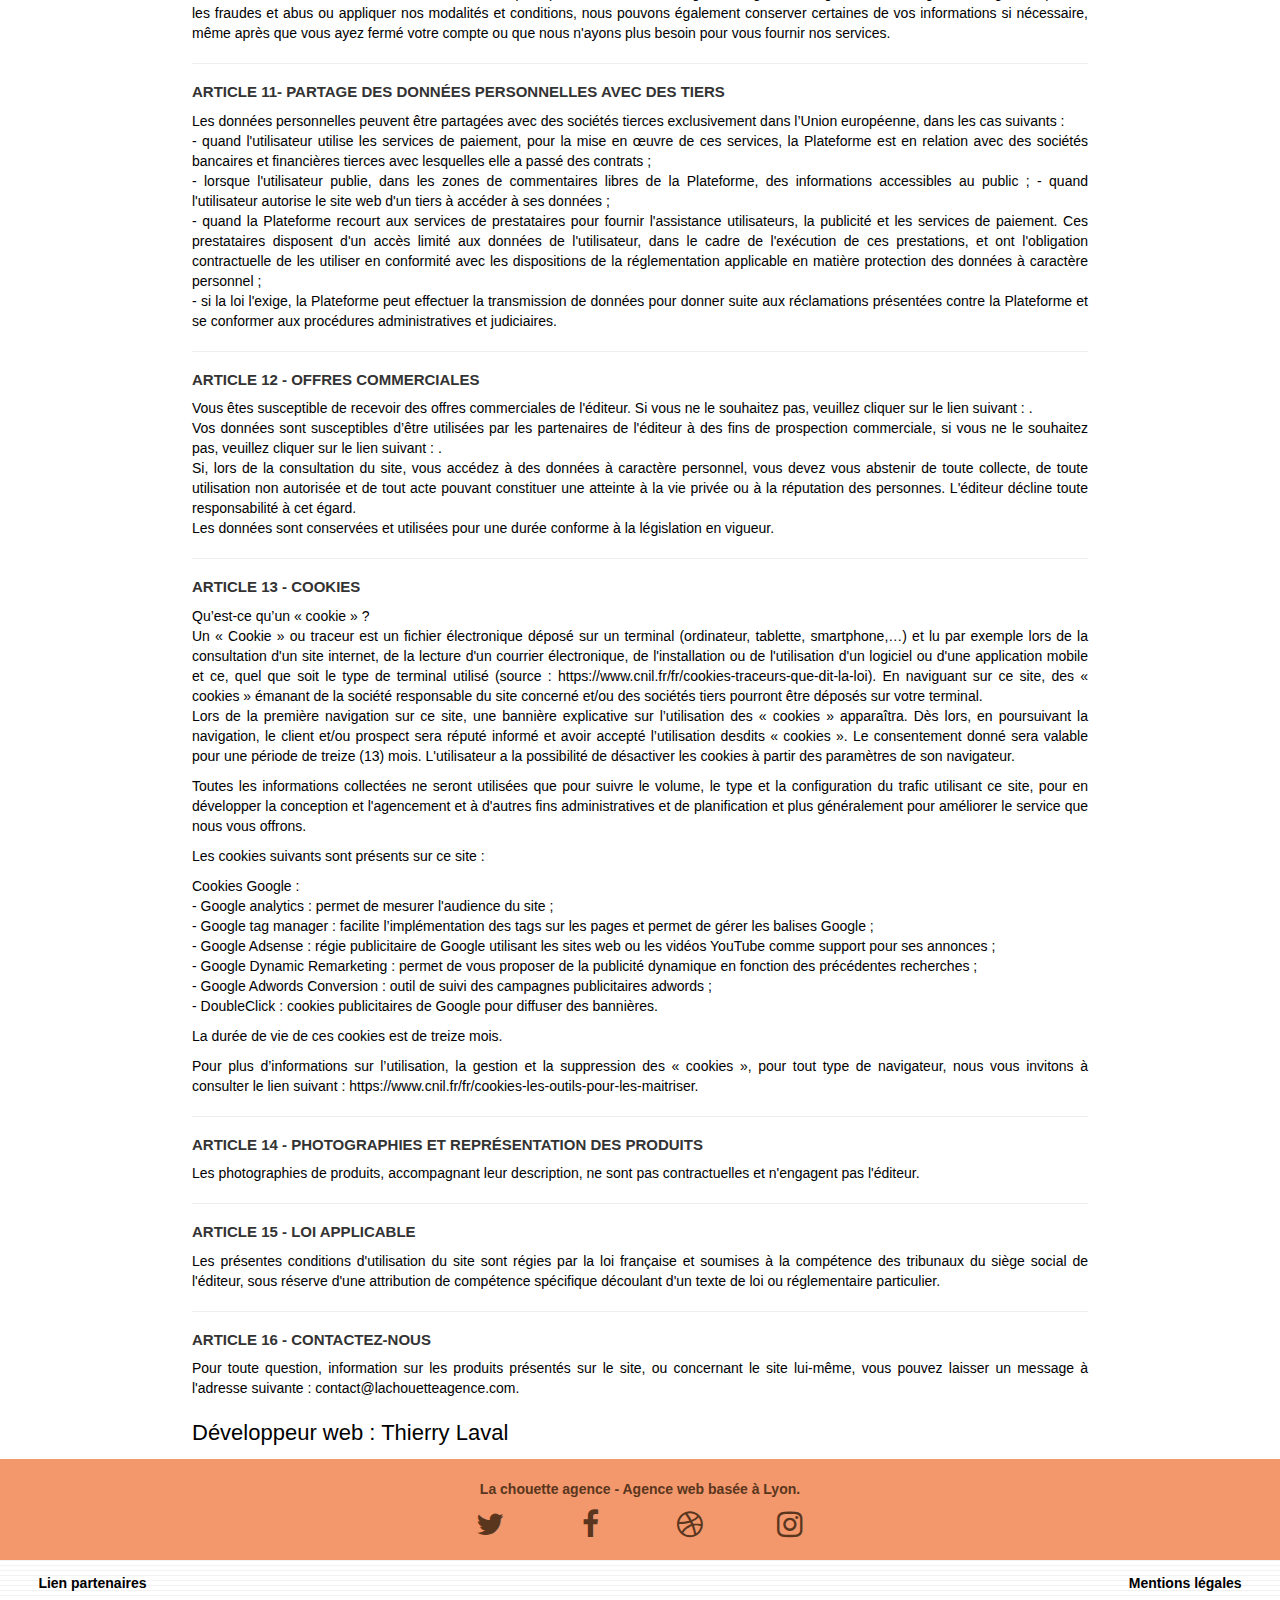
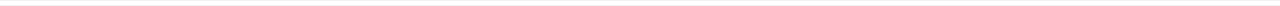
<file: mentions-legales.html>
<!doctype html>
<!--  Developpeur Web: Thierry Laval -->
<html lang="fr">

<head>

	<meta charset="utf-8">
	<meta name="viewport" content="width=device-width, initial-scale=1.0, viewport-fit=cover">
	<meta name="author" content="Thierry Laval">
	<meta name="robots" content="all" />
	<meta name="keywords"
		content="page de mentions legales, design, internet, agence Lyon, communication digitale, conception web, supports web">
	<meta name="description"
		content="Mentions légales de La chouette agence, entreprise de webdesign basé sur Lyon tel : 04 01 02 03 04">

	<title>Mentions légales - La chouette agence - Entreprise web design située à Lyon</title>

	<link rel="icon" type="image/x-icon" href="img/favicon.ico">
	<link rel="stylesheet" type="text/css" href="./css/bootstrap-min.css">
	<link rel="stylesheet" type="text/css" href="style-min.css">
	<link rel="stylesheet" type="text/css" href="./css/font-awesome-min.css">
	<link rel="stylesheet" type="text/css" href="./css/et-line-min.css">

	<script src="js/jquery-2.1.0.js" defer></script>
	<script src="js/bootstrap.js" defer></script>
	<script src="js/blocs.js" defer></script>
	<script src="js/jquery.touchSwipe.js" defer></script>
	<script src="js/gmaps.js" defer></script>

</head>

<body id="page4">

	<!--  Conteneur principal -->
	<div class="page-container">

		<!--  SEO / mise en place d'une balise header -->
		<header>
			<!--  bloc-0 qui contient la barre de navigation -->
			<div class="bloc bgc-white l-bloc " id="bloc-0">
				<div class="container bloc-sm">

					<nav class="navbar row">
						<div class="navbar-header">
							<!-- <div class="keywords" style="color:#000000;font-size:10px;">Agence web à paris, stratégie web, web design, illustrations, design de site web, site web, web, internet, site internet, site</div> -->
							<a class="navbar-brand" href="index.html"><img src="img/la-chouette-agence.png"
									loading="lazy"
									alt="retour à la page d'accueil en cliquant sur le logo de la chouette agence"
									title="La chouette Agence WebDesign à Lyon" height="40" /></a>
							<!-- <div class="keywords" style="color:#000000;font-size:10px;">Agence web à paris, stratégie web, web design, illustrations, design de site web, site web, web, internet, site internet, site</div> -->
							<button id="nav-toggle" type="button" class="ui-navbar-toggle navbar-toggle"
								data-toggle="collapse" data-target=".navbar-1">
								<span class="sr-only">Toggle navigation</span><span class="icon-bar"></span><span
									class="icon-bar"></span><span class="icon-bar"></span>
							</button>
						</div>
						<div class="collapse navbar-collapse navbar-1 special-dropdown-nav">
							<ul class="site-navigation nav navbar-nav">
								<li>
									<a id="lien_accueil" href="index.html"
										title="Vers la page d'accueil"><strong>Accueil</strong></a>
								</li>
								<!-- <li hidden>
</li>-->
								<li>
									<a href="contact.html"
										title="Vers notre page de contact"><strong>Contact</strong></a>
								</li>
								<li>
									<a href="partenaires.html"
										title="Vers nos partenaires"><strong>Partenaires</strong></a>
								</li>
							</ul>
						</div>
					</nav>
				</div>
			</div>
			<!--  bloc-0 END -->

			<div class="trait-séparation"></div>

		</header>

		<!--  SEO / mise en place d'une balise main qui contient les mentions légales -->
		<main>

			<h1 class="text-center">Mentions légales et politique de confidentialité</h1>
			<hr>
			<!-- bloc-1-Mentions légales-->
			<section class="mention_legale">
				<div>
					<p>La société LA CHOUETTE AGENCE, soucieuse des droits des individus, notamment au regard des
						traitements automatisés et dans une volonté de transparence avec ses clients, a mis en place une
						politique reprenant l’ensemble de ces traitements, des finalités poursuivies par ces derniers
						ainsi
						que des moyens d’actions à la disposition des individus afin qu’ils puissent au mieux exercer
						leurs
						droits.</p>

					<p>Pour toute information complémentaire sur la protection des données personnelles, nous vous
						invitons
						à consulter le site : https://www.cnil.fr/</p>

					<p>La poursuite de la navigation sur ce site vaut acceptation sans réserve des dispositions et
						conditions d'utilisation qui suivent.
						La version actuellement en ligne de ces conditions d'utilisation est la seule opposable pendant
						toute la durée d'utilisation du site et jusqu'à ce qu'une nouvelle version la remplace.</p>
					<hr>
					<h3>Article 1 - Mentions légales</h3>
					<p>
						1.1 Site (ci-après "le site") : La chouette agence
					</p>
					<p>
						1.2 Éditeur (ci-après "l'éditeur") :
						LA CHOUETTE AGENCE SAS au capital de 20 000 €,
						dont le siège social est situé : 2, Place Sathonay 69000 Lyon.<br>
						Représentée par Sophie V, en sa qualité de Présidente<br>
						immatriculée au RCS de RCS Lyon 825652987<br>
						n° de téléphone : 04 01 02 03 04<br>
						adresse mail : contact@lachouetteagence.com<br>
					</p>
					<p>
						1.3 Hébergeur (ci-après "l'hébergeur") : <br />
						La chouette agence est hébergé par Github, dont le siège social est situé 45, rue de l'Hermitage
						75000
						Paris.<br />
					</p>
					<p>
						1.4 Délégué à la protection des données (DPO) :<br />
						Un délégué à la protection des données : Sophie V, sophie.v@gmail.com, est à votre disposition
						pour
						toute question relative à la protection de vos données personnelles.<br />
					</p>
					<hr>

					<h3>Article 2 - Accès au site</h3>

					<p>L'accès au site et son utilisation sont réservés à un usage strictement personnel. Vous vous
						engagez
						à ne pas utiliser ce site et les informations ou données qui y figurent à des fins commerciales,
						politiques, publicitaires et pour toute forme de sollicitation commerciale et notamment l'envoi
						de
						courriers électroniques non sollicités.</p>
					<hr>

					<h3>Article 3 - Contenu du site</h3>

					<p>Toutes les marques, photographies, textes, commentaires, illustrations, images animées ou non,
						séquences vidéo, sons, ainsi que toutes les applications informatiques qui pourraient être
						utilisées
						pour faire fonctionner ce site et plus généralement tous les éléments reproduits ou utilisés sur
						le
						site sont protégés par les lois en vigueur au titre de la propriété intellectuelle.<br />
						Ils sont la propriété pleine et entière de l'éditeur ou de ses partenaires. Toute reproduction,
						représentation, utilisation ou adaptation, sous quelque forme que ce soit, de tout ou partie de
						ces
						éléments, y compris les applications informatiques, sans l'accord préalable et écrit de
						l'éditeur,
						sont strictement interdites. Le fait pour l'éditeur de ne pas engager de procédure dès la prise
						de
						connaissance de ces utilisations non autorisées ne vaut pas acceptation desdites utilisations et
						renonciation aux poursuites.</p>
					<hr>

					<h3>Article 4 - Gestion du site</h3>

					<p>Pour la bonne gestion du site, l'éditeur pourra à tout moment :<br />
						- suspendre, interrompre ou limiter l'accès à tout ou partie du site, réserver l'accès au site,
						ou à
						certaines parties du site, à une catégorie déterminée d'internautes;<br />
						- supprimer toute information pouvant en perturber le fonctionnement ou entrant en contravention
						avec les lois nationales ou internationales;
						- suspendre le site afin de procéder à des mises à jour.</p>
					<hr>

					<h3>Article 5 - Responsabilités</h3>

					<p>La responsabilité de l'éditeur ne peut être engagée en cas de défaillance, panne, difficulté ou
						interruption de fonctionnement, empêchant l'accès au site ou à une de ses fonctionnalités.<br />
						Le matériel de connexion au site que vous utilisez est sous votre entière responsabilité. Vous
						devez
						prendre toutes les mesures appropriées pour protéger votre matériel et vos propres données
						notamment
						d'attaques virales par Internet. Vous êtes par ailleurs seul responsable des sites et données
						que
						vous consultez.</p>

					<p>L'éditeur ne pourra être tenu responsable en cas de poursuites judiciaires à votre encontre
						:<br />
						- du fait de l'usage du site ou de tout service accessible via Internet ;<br />
						- du fait du non-respect par vous des présentes conditions générales.</p>

					<p>L'éditeur n'est pas responsable des dommages causés à vous-même, à des tiers et/ou à votre
						équipement
						du fait de votre connexion ou de votre utilisation du site et vous renoncez à toute action
						contre
						lui de ce fait.<br />
						Si l'éditeur venait à faire l'objet d'une procédure amiable ou judiciaire en raison de votre
						utilisation du site, il pourra se retourner contre vous pour obtenir l'indemnisation de tous les
						préjudices, sommes, condamnations et frais qui pourraient découler de cette procédure.</p>
					<hr>

					<h3>Article 6 - Liens hypertextes</h3>

					<p>La mise en place par les utilisateurs de tous liens hypertextes vers tout ou partie du site est
						autorisée par l'éditeur. Tout lien devra être retiré sur simple demande de l'éditeur. <br />
						Toute information accessible via un lien vers d'autres sites n'est pas publiée par l'éditeur.
						L'éditeur ne dispose d'aucun droit sur le contenu présent dans ledit lien. </p>
					<hr>

					<p>Article 7 - Collecte et protection des données</p>

					<p>Vos données sont collectées par la société La chouette agence.<br />
						Une donnée à caractère personnel désigne toute information concernant une personne physique
						identifiée ou identifiable (personne concernée) ; est réputée identifiable une personne qui peut
						être identifiée, directement ou indirectement, notamment par référence à un nom, un numéro
						d'identification ou à un ou plusieurs éléments spécifiques, propres à son identité physique,
						physiologique, génétique, psychique, économique, culturelle ou sociale.<br />
						Les informations personnelles pouvant être recueillies sur le site sont principalement utilisées
						par
						l'éditeur pour la gestion des relations avec vous, et le cas échéant pour le traitement de vos
						commandes. </p>

					<p>Les données personnelles collectées sont les suivantes :<br />
						- nom et prénom<br />
						- adresse<br />
						- adresse mail<br />
						- numéro de téléphone<br />
						- date de naissance <br />
						- données financières : dans le cadre du paiement des produits et prestations proposés sur la
						Plateforme, celle-ci enregistre des données financières relatives à la carte de crédit de
						l'utilisateur. <br />
						Un délégué à la protection des données : Paul ANDERSON, paul.anderson@gmail.com, est à votre
						disposition pour toute question relative à la protection de vos données personnelles.</p>
					<hr>

					<h3>Article 8 - Droit d’accès, de rectification et de déréférencement de vos données</h3>

					<p>En application de la réglementation applicable aux données à caractère personnel, les
						utilisateurs
						disposent des droits suivants :<br />
						• le droit d’accès : ils peuvent exercer leur droit d'accès, pour connaître les données
						personnelles
						les concernant, en écrivant à l'adresse électronique ci-dessous mentionnée. Dans ce cas, avant
						la
						mise en œuvre de ce droit, la Plateforme peut demander une preuve de l'identité de l'utilisateur
						afin d'en vérifier l'exactitude ;<br />
						• le droit de rectification : si les données à caractère personnel détenues par la Plateforme
						sont
						inexactes, ils peuvent demander la mise à jour des informations ;<br />
						• le droit de suppression des données : les utilisateurs peuvent demander la suppression de
						leurs
						données à caractère personnel, conformément aux lois applicables en matière de protection des
						données ;<br />
						• le droit à la limitation du traitement : les utilisateurs peuvent de demander à la Plateforme
						de
						limiter le traitement des données personnelles conformément aux hypothèses prévues par le RGPD
						;<br />
						• le droit de s’opposer au traitement des données : les utilisateurs peuvent s’opposer à ce que
						leurs données soient traitées conformément aux hypothèses prévues par le RGPD ;<br />
						• le droit à la portabilité : ils peuvent réclamer que la Plateforme leur remette les données
						personnelles qu'ils ont fournies pour les transmettre à une nouvelle Plateforme.</p>

					<p>Vous pouvez exercer ce droit en nous contactant, à l’adresse suivante :<br />
						2 place Sathonay 69001 Lyon.</p>

					<p>Ou par email, à l’adresse :<br />
						contact@lachouetteagence.com<br />
						Vous pouvez aussi vous adresser à notre délégué à la protection des données : Sophie V,
						sophie.v@gmail.com, qui est à votre disposition pour toute question relative à la protection de
						vos
						données personnelles.</p>

					<p>Toute demande doit être accompagnée de la photocopie d’un titre d’identité en cours de validité
						signé
						et faire mention de l’adresse à laquelle l'éditeur pourra contacter le demandeur. La réponse
						sera
						adressée dans le mois suivant la réception de la demande. Ce délai d'un mois peut être prolongé
						de
						deux mois si la complexité de la demande et/ou le nombre de demandes l'exigent.</p>

					<p>De plus, et depuis la loi n°2016-1321 du 7 octobre 2016, les personnes qui le souhaitent, ont la
						possibilité d’organiser le sort de leurs données après leur décès. Pour plus d’information sur
						le
						sujet, vous pouvez consulter le site Internet de la CNIL : https://www.cnil.fr/.</p>

					<p>Les utilisateurs peuvent aussi introduire une réclamation auprès de la CNIL sur le site de la
						CNIL :
						https://www.cnil.fr. </p>

					<p>Nous vous recommandons de nous contacter dans un premier temps avant de déposer une réclamation
						auprès de la CNIL, car nous sommes à votre entière disposition pour régler votre problème. </p>
					<hr>

					<h3>Article 9 - Utilisation des données</h3>

					<p>Les données personnelles collectées auprès des utilisateurs ont pour objectif la mise à
						disposition
						des services de la Plateforme, leur amélioration et le maintien d'un environnement sécurisé. La
						base
						légale des traitements est l’exécution du contrat entre l’utilisateur et la Plateforme. Plus
						précisément, les utilisations sont les suivantes :</p>

					<p>- accès et utilisation de la Plateforme par l'utilisateur ;<br />
						- gestion du fonctionnement et optimisation de la Plateforme ;<br />
						- mise en œuvre d'une assistance utilisateurs ;<br />
						- vérification, identification et authentification des données transmises par l'utilisateur
						;<br />
						- personnalisation des services en affichant des publicités en fonction de l'historique de
						navigation de l'utilisateur, selon ses préférences ;<br />
						- prévention et détection des fraudes, malwares (malicious softwares ou logiciels malveillants)
						et
						gestion des incidents de sécurité ;<br />
						- gestion des éventuels litiges avec les utilisateurs ;<br />
						- envoi d'informations commerciales et publicitaires, en fonction des préférences de
						l'utilisateur
						;<br />
						- organisation des conditions d'utilisation des Services de paiement.</p>
					<hr>

					<h3>Article 10 - Politique de conservation des données</h3>

					<p>La Plateforme conserve vos données pour la durée nécessaire pour vous fournir ses services ou son
						assistance. <br />
						Dans la mesure raisonnablement nécessaire ou requise pour satisfaire aux obligations légales ou
						réglementaires, régler des litiges, empêcher les fraudes et abus ou appliquer nos modalités et
						conditions, nous pouvons également conserver certaines de vos informations si nécessaire, même
						après
						que vous ayez fermé votre compte ou que nous n'ayons plus besoin pour vous fournir nos services.
					</p>
					<hr>

					<h3>Article 11- Partage des données personnelles avec des tiers</h3>

					<p>Les données personnelles peuvent être partagées avec des sociétés tierces exclusivement dans
						l’Union
						européenne, dans les cas suivants :<br />
						- quand l'utilisateur utilise les services de paiement, pour la mise en œuvre de ces services,
						la
						Plateforme est en relation avec des sociétés bancaires et financières tierces avec lesquelles
						elle a
						passé des contrats ;<br />
						- lorsque l'utilisateur publie, dans les zones de commentaires libres de la Plateforme, des
						informations accessibles au public ;
						- quand l'utilisateur autorise le site web d'un tiers à accéder à ses données ;<br />
						- quand la Plateforme recourt aux services de prestataires pour fournir l'assistance
						utilisateurs,
						la publicité et les services de paiement. Ces prestataires disposent d'un accès limité aux
						données
						de l'utilisateur, dans le cadre de l'exécution de ces prestations, et ont l'obligation
						contractuelle
						de les utiliser en conformité avec les dispositions de la réglementation applicable en matière
						protection des données à caractère personnel ;<br />
						- si la loi l'exige, la Plateforme peut effectuer la transmission de données pour donner suite
						aux
						réclamations présentées contre la Plateforme et se conformer aux procédures administratives et
						judiciaires.</p>
					<hr>

					<h3>Article 12 - Offres commerciales</h3>

					<p>Vous êtes susceptible de recevoir des offres commerciales de l'éditeur. Si vous ne le souhaitez
						pas,
						veuillez cliquer sur le lien suivant : .<br />
						Vos données sont susceptibles d’être utilisées par les partenaires de l'éditeur à des fins de
						prospection commerciale, si vous ne le souhaitez pas, veuillez cliquer sur le lien suivant :
						.<br />
						Si, lors de la consultation du site, vous accédez à des données à caractère personnel, vous
						devez
						vous abstenir de toute collecte, de toute utilisation non autorisée et de tout acte pouvant
						constituer une atteinte à la vie privée ou à la réputation des personnes. L'éditeur décline
						toute
						responsabilité à cet égard.<br />
						Les données sont conservées et utilisées pour une durée conforme à la législation en vigueur.
					</p>
					<hr>

					<h3>Article 13 - Cookies </h3>

					<p>Qu’est-ce qu’un « cookie » ?<br />
						Un « Cookie » ou traceur est un fichier électronique déposé sur un terminal (ordinateur,
						tablette,
						smartphone,…) et lu par exemple lors de la consultation d'un site internet, de la lecture d'un
						courrier électronique, de l'installation ou de l'utilisation d'un logiciel ou d'une application
						mobile et ce, quel que soit le type de terminal utilisé (source :
						https://www.cnil.fr/fr/cookies-traceurs-que-dit-la-loi).
						En naviguant sur ce site, des « cookies » émanant de la société responsable du site concerné
						et/ou
						des sociétés tiers pourront être déposés sur votre terminal.<br />
						Lors de la première navigation sur ce site, une bannière explicative sur l’utilisation des «
						cookies
						» apparaîtra. Dès lors, en poursuivant la navigation, le client et/ou prospect sera réputé
						informé
						et avoir accepté l’utilisation desdits « cookies ». Le consentement donné sera valable pour une
						période de treize (13) mois. L'utilisateur a la possibilité de désactiver les cookies à partir
						des
						paramètres de son navigateur. </p>

					<p>Toutes les informations collectées ne seront utilisées que pour suivre le volume, le type et la
						configuration du trafic utilisant ce site, pour en développer la conception et l'agencement et à
						d'autres fins administratives et de planification et plus généralement pour améliorer le service
						que
						nous vous offrons.</p>

					<p>Les cookies suivants sont présents sur ce site : </p>

					<p>Cookies Google :<br />
						- Google analytics : permet de mesurer l'audience du site ;<br />
						- Google tag manager : facilite l’implémentation des tags sur les pages et permet de gérer les
						balises Google ;<br />
						- Google Adsense : régie publicitaire de Google utilisant les sites web ou les vidéos YouTube
						comme
						support pour ses annonces ; <br />
						- Google Dynamic Remarketing : permet de vous proposer de la publicité dynamique en fonction des
						précédentes recherches ; <br />
						- Google Adwords Conversion : outil de suivi des campagnes publicitaires adwords ; <br />
						- DoubleClick : cookies publicitaires de Google pour diffuser des bannières.</p>

					<p>La durée de vie de ces cookies est de treize mois.</p>

					<p>Pour plus d’informations sur l’utilisation, la gestion et la suppression des « cookies », pour
						tout
						type de navigateur, nous vous invitons à consulter le lien suivant :
						https://www.cnil.fr/fr/cookies-les-outils-pour-les-maitriser.</p>
					<hr>

					<h3>Article 14 - Photographies et représentation des produits</h3>

					<p>Les photographies de produits, accompagnant leur description, ne sont pas contractuelles et
						n'engagent pas l'éditeur.</p>
					<hr>

					<h3>Article 15 - Loi applicable</h3>

					<p>Les présentes conditions d'utilisation du site sont régies par la loi française et soumises à la
						compétence des tribunaux du siège social de l'éditeur, sous réserve d'une attribution de
						compétence
						spécifique découlant d'un texte de loi ou réglementaire particulier.</p>
					<hr>

					<h3>Article 16 - Contactez-nous</h3>

					<p>Pour toute question, information sur les produits présentés sur le site, ou concernant le site
						lui-même, vous pouvez laisser un message à l'adresse suivante : contact@lachouetteagence.com.
					</p>

					<h2>Développeur web : Thierry Laval</h2>

				</div>

			</section>
			<!-- bloc-1-Mentions légales END-->

		</main>

		<!--  SEO / mise en place d'une balise footer -->
		<!--  Footer - bloc-8 -->
		<footer class="bloc bgc-atomic-tangerine d-bloc" id="bloc-8">
			<div class="container bloc-sm">
				<div class="row">
					<div class="col-sm-12">
						<p class="text-center black">
							<strong>La chouette agence - Agence web basée à Lyon.</strong><br>
						</p>
						<div class="row row-no-gutters social">
							<div class="col-sm-3">
								<div class="text-center">
									<a aria-label="compte twitter" class="social" href="https://twitter.com/explore"
										title="Cliquez pour ouvrir notre compte" target="_blank" rel="noopener"><span
											class="fa fa-twitter icon-md"></span></a>
								</div>
							</div>
							<div class="col-sm-3">
								<div class="text-center">
									<a aria-label="compte facebook" class="social" href="https://fr-fr.facebook.com/"
										title="Cliquez pour ouvrir notre compte" target="_blank" rel="noopener"><span
											class="fa fa-facebook icon-md"></span></a>
								</div>
							</div>
							<div class="col-sm-3">
								<div class="text-center">
									<a aria-label="compte dribbble" class="social" href="https://dribbble.com/"
										title="Cliquez pour ouvrir notre compte" target="_blank" rel="noopener"><span
											class="fa fa-dribbble icon-md"></span></a>
								</div>
							</div>
							<div class="col-sm-3">
								<div class="text-center">
									<a aria-label="compte instagram" class="social"
										href="https://www.instagram.com/?hl=fr" title="Cliquez pour ouvrir notre compte"
										target="_blank" rel="noopener"><span class="fa fa-instagram icon-md"></span></a>
								</div>
							</div>
							<!-- <div class="keywords" style="color:#F3976C;">Agence web à paris, stratégie web, web design, illustrations, design de site web, site web, web, internet, site internet, site</div>-->
						</div>
					</div>
				</div>
			</div>
		</footer>
		<!--  Footer - bloc-8 END -->

		<!--  Liens partenaires et mentions légales-->
		<div class="partenaires-legales">
			<div class="btn-partenaires  texture-paper"><a href="partenaires.html"
					title="Visitez nos partenaires"><strong>Lien partenaires</strong></a>
			</div>
			<div class="btn-legales  texture-paper"><a href="mentions-legales.html"
					title="Visitez nos mentions légales"><strong>Mentions
						légales</strong></a></div>
		</div>
		<!--  Liens partenaires et mentions légales- END -->

		<!-- ScrollToTop Button - Rajout du chevron pour remonter dans la page-->
		<a class="bloc-button btn btn-d scrollToTop" onclick="scrollToTarget('1')"><span
				class="fa fa-chevron-up"></span></a>
		<!-- ScrollToTop Button END-->

	</div>
	<!--  Conteneur principal END -->

</body>

</html>
</file>
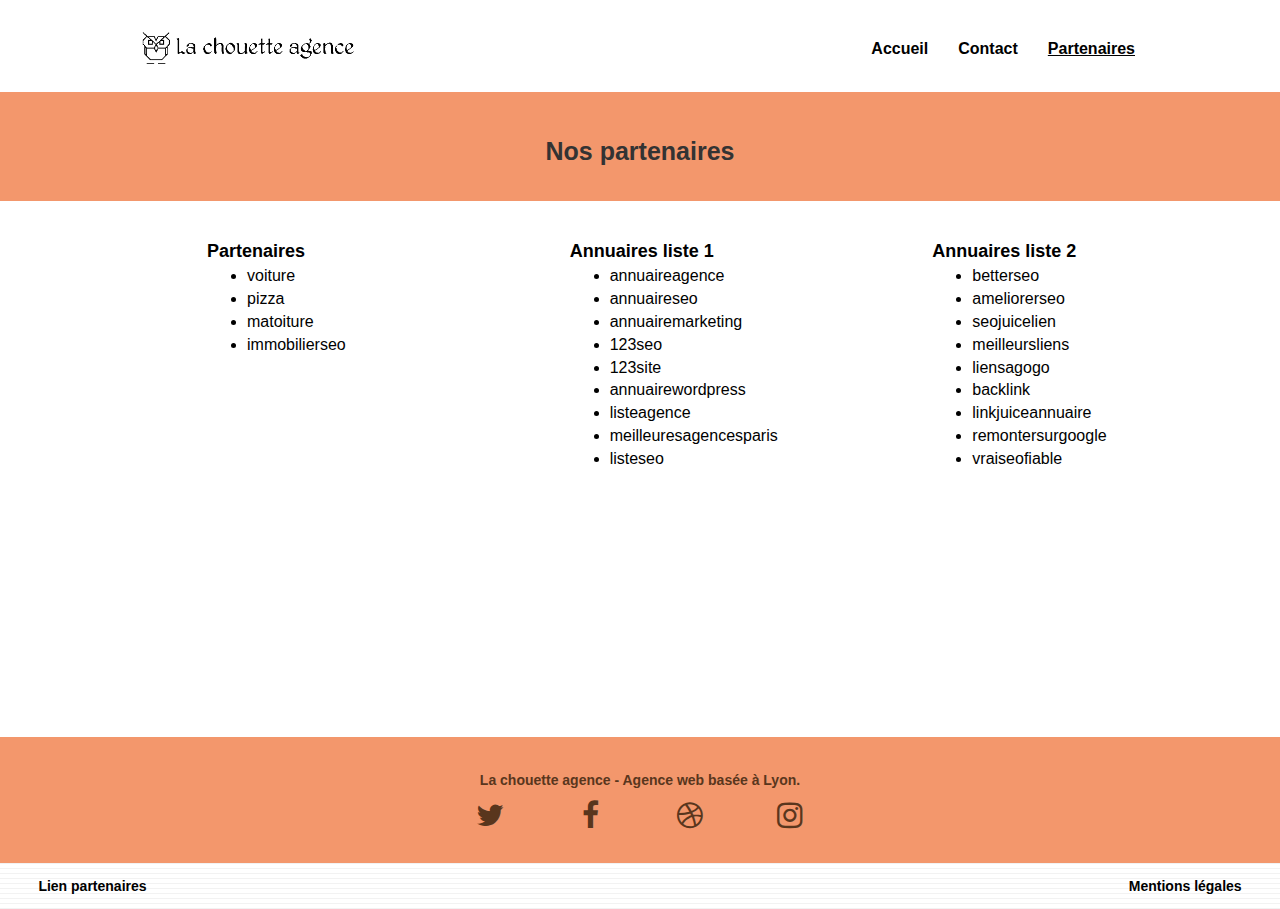
<file: partenaires.html>
<!doctype html>
<!--  Developpeur Web: Thierry Laval -->

<html lang="fr">

<head>

	<meta charset="utf-8">
	<meta name="viewport" content="width=device-width, initial-scale=1.0, viewport-fit=cover">
	<meta name="author" content="Thierry Laval">
	<meta name="robots" content="all" />
	<meta name="description"
		content="Liens développées par La chouette agence, entreprise de webdesign à Lyon, avec des partenaires travaillant dans des domaines complémentaires.">

	<title>Partenaires recommandés par La chouette agence, Lyon</title>

	<link rel="icon" type="image/x-icon" href="img/favicon.ico">
	<link rel="stylesheet" type="text/css" href="./css/bootstrap-min.css">
	<link rel="stylesheet" type="text/css" href="style-min.css">
	<link rel="stylesheet" type="text/css" href="./css/font-awesome-min.css">
	<link rel="stylesheet" type="text/css" href="./css/et-line-min.css">
	<link rel="stylesheet" type="text/css" href="css/partenaires-min.css">

	<script src="js/jquery-2.1.0.js" defer></script>
	<script src="js/bootstrap.js" defer></script>
	<script src="js/blocs.js" defer></script>
	<script src="js/jqBootstrapValidation.js" defer></script>
	<script src="js/formHandler.js" defer></script>

</head>

<body id="page3">

	<!--  Conteneur principal -->
	<div class="page-container">

		<!--  SEO / mise en place d'une balise header -->
		<header>

			<!--  bloc-0 -->
			<div class="bloc bgc-white l-bloc logo-chouette" id="bloc-0">
				<div class="container bloc-sm">
					<nav class="navbar row">
						<div class="navbar-header">
							<a class="navbar-brand" href="index.html"><img src="img/la-chouette-agence.png"
									loading="lazy" title="La chouette Agence WebDesign à Lyon"
									alt="retour a la page d'accueil en cliquant sur le logo de La chouette agence"
									height="40" /></a>
							<button id="nav-toggle" type="button" class="ui-navbar-toggle navbar-toggle"
								data-toggle="collapse" data-target=".navbar-1">
								<span class="sr-only">Toggle navigation</span><span class="icon-bar"></span><span
									class="icon-bar"></span><span class="icon-bar"></span>
							</button>
						</div>
						<div class="collapse navbar-collapse navbar-1 special-dropdown-nav">
							<ul class="site-navigation nav navbar-nav">
								<li>
									<a href="index.html"><strong>Accueil</strong></a>
								</li>
								<!-- <li hidden>
					</li>-->
								<li>
									<a id="lien_contact" href="contact.html"
										title="Venez discuter"><strong>Contact</strong></a>
								</li>
								<li>
									<a id="lien_partenaires" href="partenaires.html"
										title="Visitez nos partenaires"><strong>Partenaires</strong></a>
								</li>
							</ul>
						</div>
					</nav>
				</div>
			</div>
			<!--  bloc-0 END -->

			<!--  Bloc 1 - Bandeau entête -->
			<div class="bandeau-entete">
				<h1 class="text-center titre-bandeau"><strong>Nos partenaires</strong></h1>
			</div>
			<!--  Bloc 1 - END -->

		</header>

		<!--  SEO / mise en place d'une balise main -->
		<main>

			<!--  bloc-2 -->
			<!--  SEO/ On peut remplacer les <div> par <section> -->
			<div id="partenaires">
				<div class="col-sm-4">
					<strong>Partenaires</strong>
					<ul>
						<li><a href="page-404.html" title="Vers notre partenaire voiture">voiture</a></li>
						<li><a href="page-404.html" title="Vers notre partenaire pizza">pizza</a></li>
						<li><a href="page-404.html" title="Vers notre partenaire matoiture">matoiture</a></li>
						<li><a href="page-404.html" title="Vers notre partenaire immobilierseo">immobilierseo</a></li>
					</ul>
				</div>
				<div class="col-sm-4">
					<strong>Annuaires liste 1</strong>
					<ul>
						<li><a href="page-404.html" title="Vers notre partenaire annuaireagence">annuaireagence</a></li>
						<li><a href="page-404.html" title="Vers notre partenaire annuaireseo">annuaireseo</a></li>
						<li><a href="page-404.html"
								title="Vers notre partenaire annuairemarketing">annuairemarketing</a>
						</li>
						<li><a href="page-404.html" title="Vers notre partenaire 123seo">123seo</a></li>
						<li><a href="page-404.html" title="Vers notre partenaire 123site">123site</a></li>
						<li><a href="page-404.html"
								title="Vers notre partenaire annuairewordpress">annuairewordpress</a>
						</li>
						<li><a href="page-404.html" title="Vers notre partenaire listeagence">listeagence</a></li>
						<li><a href="page-404.html"
								title="Vers notre partenaire meilleuresagencesparis">meilleuresagencesparis</a></li>
						<li><a href="page-404.html" title="Vers notre partenaire listeseo">listeseo</a></li>
					</ul>
				</div>
				<div class="col-sm-4">
					<strong>Annuaires liste 2</strong>
					<ul>
						<li><a href="page-404.html" title="Vers notre partenaire betterseo">betterseo</a></li>
						<li><a href="page-404.html" title="Vers notre partenaire ameliorerseo">ameliorerseo</a></li>
						<li><a href="page-404.html" title="Vers notre partenaire seojuicelien">seojuicelien</a></li>
						<li><a href="page-404.html" title="Vers notre partenaire meilleursliens">meilleursliens</a></li>
						<li><a href="page-404.html" title="Vers notre partenaire liensagogo">liensagogo</a></li>
						<li><a href="page-404.html" title="Vers notre partenaire backlink">backlink</a></li>
						<li><a href="page-404.html"
								title="Vers notre partenaire linkjuiceannuaire">linkjuiceannuaire</a>
						</li>
						<li><a href="page-404.html"
								title="Vers notre partenaire remontersurgoogle">remontersurgoogle</a>
						</li>
						<li><a href="page-404.html" title="Vers notre partenaire vraiseofiable">vraiseofiable</a></li>
					</ul>
				</div>
			</div>
			<!--  Bloc 2 - END -->

		</main>

		<!--  SEO / mise en place d'une balise footer -->

		<!--  Footer - bloc-8 -->
		<footer class=" bgc-atomic-tangerine d-bloc reseaux-lien" id="bloc-8">
			<div class="container bloc-sm">
				<div class="row">
					<div class="col-sm-12">
						<p class="text-center black">
							<strong>La chouette agence - Agence web basée à Lyon.</strong><br>
						</p>
						<div class="row row-no-gutters social">
							<div class="col-sm-3">
								<div class="text-center">
									<a aria-label="compte twitter" class="social" href="https://twitter.com/explore"
										title="Cliquez pour ouvrir notre compte" target="_blank" rel="noopener"><span
											class="fa fa-twitter icon-md"></span></a>
								</div>
							</div>
							<div class="col-sm-3">
								<div class="text-center">
									<a aria-label="compte facebook" class="social" href="https://fr-fr.facebook.com/"
										title="Cliquez pour ouvrir notre compte" target="_blank" rel="noopener"><span
											class="fa fa-facebook icon-md"></span></a>
								</div>
							</div>
							<div class="col-sm-3">
								<div class="text-center">
									<a aria-label="compte dribbble" class="social" href="https://dribbble.com/"
										title="Cliquez pour ouvrir notre compte" target="_blank" rel="noopener"><span
											class="fa fa-dribbble icon-md"></span></a>
								</div>
							</div>
							<div class="col-sm-3">
								<div class="text-center">
									<a aria-label="compte instagram" class="social"
										href="https://www.instagram.com/?hl=fr" title="Cliquez pour ouvrir notre compte"
										target="_blank" rel="noopener"><span class="fa fa-instagram icon-md"></span></a>
								</div>
							</div>
							<!-- <div class="keywords" style="color:#F3976C;">Agence web à paris, stratégie web, web design, illustrations, design de site web, site web, web, internet, site internet, site</div> -->
						</div>
					</div>
				</div>
			</div>
		</footer>
		<!--  Footer - bloc-8 END -->

		<!--  Liens partenaires et mentions légales-->
		<div class="partenaires-legales">
			<div class="btn-partenaires  texture-paper"><a href="partenaires.html"
					title="Vers nos partenaires"><strong>Lien partenaires</strong></a></div>
			<div class="btn-legales  texture-paper"><a href="mentions-legales.html"
					title="Veuillez lire nos mentions légales"><strong>Mentions légales</strong></a></div>
		</div>
		<!--  Liens partenaires et mentions légales- END -->

		<!--  ScrollToTop Button - Rajout du chevron pour remonter dans la page -->
		<a class="bloc-button btn btn-d scrollToTop" onclick="scrollToTarget('1')"><span
				class="fa fa-chevron-up"></span></a>
		<!--  ScrollToTop Button END -->

	</div>
	<!--  Conteneur principal END -->

</body>

</html>
</file>
<file: style-min.css>
body{margin:0;padding:0;background:#FFF;overflow-x:hidden;-webkit-font-smoothing:antialiased;-moz-osx-font-smoothing:grayscale;}a,button{transition:all .3s ease-in-out;outline:none!important;}a:hover{text-decoration:none;cursor:pointer;}#page-loading-blocs-notifaction{position:fixed;top:0;bottom:0;width:100%;z-index:100000;background:#FFFFFF url("img/pageload-spinner.gif") no-repeat center center;}.bloc{width:100%;clear:both;background:50% 50% no-repeat;padding:0 50px;-webkit-background-size:cover;-moz-background-size:cover;-o-background-size:cover;background-size:cover;position:relative;}.bloc .container{padding-left:0;padding-right:0;}.bloc-lg{padding:100px 50px;}.bloc-md{padding:50px;}.bloc-sm{padding:20px 50px;}.bg-center,.bg-l-edge,.bg-r-edge,.bg-t-edge,.bg-b-edge,.bg-tl-edge,.bg-bl-edge,.bg-tr-edge,.bg-br-edge,.bg-repeat{-webkit-background-size:auto!important;-moz-background-size:auto!important;-o-background-size:auto!important;background-size:auto!important;}.bg-repeat{background:repeat;}.bg-t-edge{background:top no-repeat;}.bloc-bg-texture::before{content:"";background-size:2px 2px;position:absolute;top:0;bottom:0;left:0;right:0;}.texture-paper::before{background:url("img/texture-paper.png");background-size:280px 280px;opacity:.6;}.b-parallax{background-attachment:fixed;}.d-bloc{color:rgba(255,255,255,.7);}.d-bloc button:hover{color:rgba(255,255,255,.9);}.d-bloc .icon-round,.d-bloc .icon-square,.d-bloc .icon-rounded,.d-bloc .icon-semi-rounded-a,.d-bloc .icon-semi-rounded-b{border-color:rgba(255,255,255,.9);}.d-bloc .divider-h span{border-color:rgba(255,255,255,.2);}.d-bloc .a-btn,.d-bloc .navbar a,.d-bloc .navbar-brand,.d-bloc a .icon-sm,.d-bloc a .icon-lg,.d-bloc a .icon-xl,.d-bloc h1 a,.d-bloc h2 a,.d-bloc h3 a,.d-bloc h4 a,.d-bloc h5 a,.d-bloc h6 a,.d-bloc p a{color:rgba(255,255,255,.6);}.d-bloc .a-btn:hover,.d-bloc .navbar a:hover,.d-bloc .navbar-brand:hover,.d-bloc a:hover .icon-sm,.d-bloc a:hover .icon-md,.d-bloc a:hover .icon-lg,.d-bloc a:hover .icon-xl,.d-bloc h1 a:hover,.d-bloc h2 a:hover,.d-bloc h3 a:hover,.d-bloc h4 a:hover,.d-bloc h5 a:hover,.d-bloc h6 a:hover,.d-bloc p a:hover{color:rgba(255,255,255,1);}.d-bloc .navbar-toggle .icon-bar{background:rgba(255,255,255,1);}.d-bloc .btn-wire,.d-bloc .btn-wire:hover{color:rgba(255,255,255,1);border-color:rgba(255,255,255,1);}.d-bloc .panel{color:rgba(0,0,0,.5);}.d-bloc .panel button:hover{color:rgba(0,0,0,.7);}.d-bloc .panel icon{border-color:rgba(0,0,0,.7);}.d-bloc .panel .divider-h span{border-color:rgba(0,0,0,.1);}.d-bloc .panel .a-btn{color:rgba(0,0,0,.6);}.d-bloc .panel .a-btn:hover{color:rgba(0,0,0,1);}.d-bloc .panel .btn-wire,.d-bloc .panel .btn-wire:hover{color:rgba(0,0,0,.7);border-color:rgba(0,0,0,.3);}.d-bloc .panel,.l-bloc{color:rgba(0,0,0,.5);}.d-bloc .panel button:hover,.l-bloc button:hover{color:rgba(0,0,0,.7);}.l-bloc .icon-round,.l-bloc .icon-square,.l-bloc .icon-rounded,.l-bloc .icon-semi-rounded-a,.l-bloc .icon-semi-rounded-b{border-color:rgba(0,0,0,.7);}.d-bloc .panel .divider-h span,.l-bloc .divider-h span{border-color:rgba(0,0,0,.1);}.d-bloc .panel .a-btn,.l-bloc .a-btn,.l-bloc .navbar a,.l-bloc .navbar-brand,.l-bloc a .icon-sm,.l-bloc a .icon-md,.l-bloc a .icon-lg,.l-bloc a .icon-xl,.l-bloc h1 a,.l-bloc h2 a,.l-bloc h3 a,.l-bloc h4 a,.l-bloc h5 a,.l-bloc h6 a,.l-bloc p a{color:rgba(0,0,0,.6);}.d-bloc .panel .a-btn:hover,.l-bloc .a-btn:hover,.l-bloc .navbar a:hover,.l-bloc .navbar-brand:hover,.l-bloc a:hover .icon-sm,.l-bloc a:hover .icon-md,.l-bloc a:hover .icon-lg,.l-bloc a:hover .icon-xl,.l-bloc h1 a:hover,.l-bloc h2 a:hover,.l-bloc h3 a:hover,.l-bloc h4 a:hover,.l-bloc h5 a:hover,.l-bloc h6 a:hover,.l-bloc p a:hover{color:rgba(0,0,0,1);}.l-bloc .navbar-toggle .icon-bar{color:rgba(0,0,0,.6);}.d-bloc .panel .btn-wire,.d-bloc .panel .btn-wire:hover,.l-bloc .btn-wire,.l-bloc .btn-wire:hover{color:rgba(0,0,0,.7);border-color:rgba(0,0,0,.3);}.voffset{margin-top:30px;}.voffset-lg{margin-top:80px;}.row-no-gutters{margin-right:0;margin-left:0;}.row.row-no-gutters>[class^="col-"],.row.row-no-gutters>[class*=" col-"]{padding-right:0;padding-left:0;}#bloc-1-hero h1{font-size:32px;}.navbar{margin-bottom:0;z-index:1;}.navbar-brand{height:auto;padding:3px 15px;font-size:25px;font-weight:600;line-height:44px;}.navbar-brand img{max-height:200px;margin:0 5px 0 0;display:inline;color:rgba(0,0,0,.5);}.navbar-brand img[src$=svg]{min-width:100px;}.nav-center .navbar-brand img{margin:0;}.navbar .nav{padding-top:2px;margin-right:-16px;float:right;z-index:1;}.nav>li{float:left;margin-top:4px;font-size:16px;}.navbar-nav .open .dropdown-menu>li>a{text-align:inherit;}.nav>li a:hover,.nav>li a:focus{background:transparent;}.navbar-toggle{margin:10px 10px 0 0;border:0;}.navbar-toggle:hover{background:transparent!important;}.navbar-toggle .icon-bar{background-color:rgba(0,0,0,.5);width:26px;}.nav-invert .navbar .nav{float:left;}.nav-invert .navbar-header,.nav-invert .navbar-brand{float:right;position:relative;z-index:2;}@media (min-width:768px){.site-navigation{position:absolute;top:50%;right:20px;transform:translate(0,-50%);-webkit-transform:translateY(-50%)}.nav>li .dropdown-menu a,.nav>li .dropdown-menu a:hover{color:#484848}.nav-invert .site-navigation{left:0;right:0}.nav-center{text-align:center}.nav-center .navbar-header{width:100%}.nav-center .navbar-header,.nav-center .navbar-brand,.nav-center .nav>li{float:none;display:inline-block}.nav-center .site-navigation{position:relative;width:100%;right:0;margin-right:0;margin-top:20px}.nav-center.mini-nav .navbar-toggle{float:none;margin:10px auto 0}}.nav>li>.dropdown a{background:none!important;display:block;padding:14px 15px;}nav .caret{margin:0 5px;}.dropdown-menu .dropdown-menu{top:-8px;left:100%;}.dropdown-menu .dropmenu-flow-right{top:100%;left:0;margin-left:-1px;border-top-left-radius:0;border-top-right-radius:0;}.dropdown-menu .dropdown span{border:4px solid black;border-top-color:transparent;border-right-color:transparent;border-bottom-color:transparent;margin:6px -5px 0 0!important;float:right;}.mg-md{margin-top:10px;margin-bottom:20px;}.mg-lg{margin-top:10px;margin-bottom:40px;}.btn{margin:0 5px 5px 0;}.btn.pull-right{margin:0 0 5px 5px;}.btn-d,.btn-d:hover,.btn-d:focus{color:#FFF;background:rgba(0,0,0,.3);}button{outline:none!important;}.btn-rd{border-radius:40px;}.btn-clean{border:1px solid rgba(0,0,0,.08);border-bottom-color:rgba(0,0,0,.1);text-shadow:0 1px 0 rgba(0,0,1,.1);box-shadow:0 1px 3px rgba(0,0,1,.25),inset 0 1px 0 0 rgba(255,255,255,.15);}.icon-md{font-size:30px!important;}.icon-lg{font-size:60px!important;}.sm-shadow{text-shadow:0 1px 2px rgba(0,0,0,.3);}.panel-sq,.panel-sq .panel-heading,.panel-sq .panel-footer{border-radius:0;}.panel-rd{border-radius:30px;}.panel-rd .panel-heading{border-radius:29px 29px 0 0;}.panel-rd .panel-footer{border-radius:0 0 29px 29px;}.form-control{border-color:rgba(0,0,0,.1);box-shadow:none;}.scrollToTop{width:40px;height:40px;position:fixed;bottom:20px;right:20px;opacity:0;z-index:500;transition:all .3s ease-in-out;}.scrollToTop span{margin-top:6px;}.showScrollTop{font-size:14px;opacity:1;}a[data-lightbox]{position:relative;display:block;text-align:center;}a[data-lightbox]:hover::before{content:"+";font-family:"HelveticaNeue-Light","Helvetica Neue Light","Helvetica Neue",Helvetica,Arial;font-size:32px;width:50px;height:50px;margin-left:-25px;border-radius:50%;background:rgba(0,0,0,.6);color:#FFF;font-weight:100;z-index:1;position:absolute;top:50%;transform:translateY(-50%);-webkit-transform:translateY(-50%);}a[data-lightbox]:hover img{opacity:.6;-webkit-animation-fill-mode:none;animation-fill-mode:none;}#lightbox-modal{display:flex;align-items:center;}#lightbox-modal .modal-dialog{width:90%;max-width:500px;margin:0 auto 0;}#lightbox-modal .modal-dialog img{max-height:90vh;margin:0 auto;}.lightbox-caption{padding:20px;color:#FFF;background:rgba(0,0,0,.5);position:absolute;left:90px;right:90px;bottom:5px;text-align:center;}.close-lightbox{color:#FFF;font-size:30px;position:absolute;top:20px;right:20px;z-index:20;background:rgba(0,0,0,.5);border:none;line-height:30px;padding:0 9px 5px;opacity:.3;}.close-lightbox:hover,.next-lightbox:hover,.prev-lightbox:hover{opacity:1.0;color:#FFF;}.next-lightbox,.prev-lightbox{font-size:20px;color:rgba(255,255,255,.9);background:rgba(0,0,0,.5);transition:all .2s ease-in-out;position:absolute;top:45%;z-index:1;opacity:.4;}.next-lightbox{padding:6px 8px 1px 13px;right:25px;}.prev-lightbox{padding:6px 13px 1px 10px;left:25px;}.snapshot-lb .modal-body{padding-bottom:45px;}.snapshot-lb .lightbox-caption{padding:0;color:rgba(0,0,0,.5);background:none;}h1,h2,h3,h4,h5,h6,p,label,.btn,a{font-family:"helvetica";font-weight:400;color:#000000!important;}.container{max-width:1000px;}.hero-bloc-text{font-size:38px;}.hero-bloc-text-sub{font-size:36px;}.statement-bloc-text{line-height:26px;font-style:italic;font-size:20px;text-align:center;font-weight:lighter;max-width:520px;margin:auto auto auto auto;}p{font-size:14px}.tight-width-whitespace{max-width:600px;margin:auto auto auto auto;}.h1{font-size:20px;font-family:"Open Sans";}.cta-hero{margin-top:22px;color:#FFFFFF!important;text-transform:uppercase;padding:12px 28px 12px 28px;font-size:16px;font-weight:700;}.social{max-width:400px;margin:auto auto auto auto;}h2{font-size:22px;line-height:1.4em;}h3{font-size:15px;text-transform:uppercase;font-weight:700;color:#333333!important;}.med-width-whitespace{max-width:800px;margin:auto auto auto auto;box-shadow:0 0 0 #000000;}h1{color:#333333!important;}h4{color:#333333!important;}.icons{margin-bottom:14px;margin-top:24px;}.white{color:#f7f7f7!important}.portfolio-thumb{margin:auto;}.portfolio-row{margin-bottom:44px;margin-top:50px;}.avatar{box-shadow:0 4px 9px rgba(0,0,0,.3);}.black-background{background-color:rgba(86,70,26,.6);padding:40px 40px 40px 40px;}.bold-link{font-weight:900;text-decoration:underline!important;}.bgc-white{background-color:#FFFFFF;}.bgc-dark-slate-blue{background-color:#364577;}.bgc-atomic-tangerine{background-color:#F3976C}.tc-white{color:#efefaf!important;text-shadow:2px 1px 1px black;}.btn-atomic-tangerine{background:#F3976C;color:#000000!important}.btn-atomic-tangerine:hover{background:#c27956!important;color:#FFFFFF!important;}.ltc-white{color:#FFFFFF!important;}.ltc-white:hover{color:#cccccc!important;}.ltc-atomic-tangerine{color:#F3976C!important;}.ltc-atomic-tangerine:hover{color:#c27956!important;}.icon-dark-slate-blue{color:#364577!important;border-color:#364577!important;}.bg-dots-bg{background-image:url("img/la-chouette-agence-banniere.jpg")}.bg-lines-h2-bg{background-image:url("img/lines-h2-bg.png");}.bg-banniere{background-image:url("img/la-chouette-agence-banniere.jpg");}.bg-presentation{background-image:url("img/image-de-presentation.jpg");}@media (max-width:1024px){.bloc{padding-left:20px;padding-right:20px}.bloc.full-width-bloc,.bloc-tile-2.full-width-bloc .container,.bloc-tile-3.full-width-bloc .container,.bloc-tile-4.full-width-bloc .container{padding-left:0;padding-right:0}}@media (max-width:992px) and (min-width:768px){.navbar .nav{max-width:80%}.nav-center.navbar .nav{max-width:100%}}@media only screen and (min-width:768px) and (max-width:1024px) and (orientation:landscape){.b-parallax{background-attachment:scroll}}@media only screen and (min-width:1024px) and (max-width:1366px) and (-webkit-min-device-pixel-ratio:1.5){.b-parallax{background-attachment:scroll}}@media (max-width:991px){.container{width:100%}.b-parallax{background-attachment:scroll}.page-container,#hero-bloc{overflow-x:hidden;position:relative}.bloc-group,.bloc-group .bloc{display:block;width:100%}.bloc-fill-screen .fill-bloc-top-edge,.bloc-fill-screen .fill-bloc-bottom-edge{padding:0 20px}}@media (max-width:767px){.page-container{overflow-x:hidden;position:relative}h1,h2,h3,h4,h5,h6,p,#disqus_thread{padding-left:10px!important;padding-right:10px!important}.b-parallax{background-attachment:scroll}.navbar .nav{padding-top:0;border-top:1px solid rgba(0,0,0,.2);float:none!important}.navbar.row{margin-left:0;margin-right:0}.site-navigation{position:inherit;transform:none;-webkit-transform:none;-ms-transform:none}.nav>li{margin-top:0;border-bottom:1px solid rgba(0,0,0,.1);background:rgba(0,0,0,.05);text-align:left;padding-left:15px;width:100%}.nav>li:hover{background:rgba(0,0,0,.08)}.dropdown .dropdown a .caret{float:none;margin:5px 0 0 10px!important;border:4px solid black;border-bottom-color:transparent;border-right-color:transparent;border-left-color:transparent}#hero-bloc .navbar .nav{background:rgba(0,0,0,.8)}#hero-bloc .navbar .nav a{color:rgba(218,115,20,.6)}.hero{padding:50px 0}.hero-nav{left:-1px;right:-1px}.navbar-collapse{padding:0;overflow-x:hidden;-webkit-box-shadow:none;box-shadow:none}.navbar-brand img{max-height:40px;width:auto}.nav-invert .navbar-header{float:none;width:100%}.nav-invert .navbar-toggle{float:left;margin-left:10px}.bloc{padding-left:0;padding-right:0}.bloc-xxl,.bloc-xl,.bloc-lg{padding:40px 0}.bloc-sm,.bloc-md{padding-left:0;padding-right:0}.bloc-tile-2 .container,.bloc-tile-3 .container,.bloc-tile-4 .container,.bloc-fill-screen .fill-bloc-top-edge,.bloc-fill-screen .fill-bloc-bottom-edge{padding-left:0;padding-right:0}.a-block{padding:0 10px}.btn-dwn{display:none}.voffset{margin-top:5px}.voffset-md{margin-top:20px}.voffset-lg{margin-top:30px}form{padding:5px}.close-lightbox{display:inline-block}.blocsapp-device-iphone5{background-size:216px 425px;padding-top:60px;width:216px;height:425px}.blocsapp-device-iphone5 img{width:180px;height:320px}}@media (max-width:400px){.bloc{padding-left:0;padding-right:0}}@media (max-width:767px){.bloc-mob-center-text{text-align:center}}.partenaires-legales{display:flex;justify-content:space-between;width:100%;padding-top:1%;padding-bottom:1%;color:#F3976C;background-image:url(img/lines-h2-bg.png);}.btn-partenaires{padding-left:3%;}.btn-partenaires:hover{text-decoration:underline;}.btn-legales{padding-right:3%;}.btn-legales:hover{text-decoration:underline;}.mention_legale{padding-left:15%;padding-right:15%;text-align:justify;}.trait-séparation{display:flex;justify-content:center;width:100%;border:1px solid #F3976C;}@media (max-width:700px){.text-center img{width:100%}}@media (min-width:320px) and (max-width:570px){#bloc-5-cta{padding-left:20%;padding-right:20%}}@media (min-width:320px) and (max-width:438px){#bloc-6{padding-left:10%;padding-right:10%}}@media (min-width:439px) and (max-width:470px){#bloc-6{padding-left:20%;padding-right:20%}}.nav a:focus{text-decoration:underline;}#page1 #lien_accueil,#page2 #lien_contact,#page3 #lien_partenaires{text-decoration:underline;}.black{color:#59361D!important}.bgc-parlons-web{background-color:#793D0C;}.text-img1,.text-img3{font-size:22px;padding-left:18%;padding-right:18%;}.text-img2{font-size:22px;padding-left:5%;padding-right:5%;}.nom_auteur{font-size:13px;}@media (max-width:730px){.text-img1,.text-img3,.text-img2{margin-left:5%;margin-right:5%}}@media (max-width:767px){.carte_agence{margin-left:2%}}@media (min-width:320px) and (max-width:330px){.navbar-brand img{width:100%}.navbar-brand{width:70%}}.icon-md{color:#59361D;}.ui-navbar-toggle{background-color:white;color:black;}
</file>
<file: css/et-line-min.css>
@font-face{font-family:et-line;src:url(../fonts/et-line.eot);src:url(../fonts/et-line.eot?#iefix) format('embedded-opentype'),url(../fonts/et-line.woff) format('woff'),url(../fonts/et-line.ttf) format('truetype'),url(../fonts/et-line.svg#et-line) format('svg');font-weight:400;font-style:normal;font-display:swap}.et-icon-adjustments,.et-icon-alarmclock,.et-icon-anchor,.et-icon-aperture,.et-icon-attachment,.et-icon-bargraph,.et-icon-basket,.et-icon-beaker,.et-icon-bike,.et-icon-book-open,.et-icon-briefcase,.et-icon-browser,.et-icon-calendar,.et-icon-camera,.et-icon-caution,.et-icon-chat,.et-icon-circle-compass,.et-icon-clipboard,.et-icon-clock,.et-icon-cloud,.et-icon-compass,.et-icon-desktop,.et-icon-dial,.et-icon-document,.et-icon-documents,.et-icon-download,.et-icon-dribbble,.et-icon-edit,.et-icon-envelope,.et-icon-expand,.et-icon-facebook,.et-icon-flag,.et-icon-focus,.et-icon-gears,.et-icon-genius,.et-icon-gift,.et-icon-global,.et-icon-globe,.et-icon-googleplus,.et-icon-grid,.et-icon-happy,.et-icon-hazardous,.et-icon-heart,.et-icon-hotairballoon,.et-icon-hourglass,.et-icon-key,.et-icon-laptop,.et-icon-layers,.et-icon-lifesaver,.et-icon-lightbulb,.et-icon-linegraph,.et-icon-linkedin,.et-icon-lock,.et-icon-magnifying-glass,.et-icon-map,.et-icon-map-pin,.et-icon-megaphone,.et-icon-mic,.et-icon-mobile,.et-icon-newspaper,.et-icon-notebook,.et-icon-paintbrush,.et-icon-paperclip,.et-icon-pencil,.et-icon-phone,.et-icon-picture,.et-icon-pictures,.et-icon-piechart,.et-icon-presentation,.et-icon-pricetags,.et-icon-printer,.et-icon-profile-female,.et-icon-profile-male,.et-icon-puzzle,.et-icon-quote,.et-icon-recycle,.et-icon-refresh,.et-icon-ribbon,.et-icon-rss,.et-icon-sad,.et-icon-scissors,.et-icon-scope,.et-icon-search,.et-icon-shield,.et-icon-speedometer,.et-icon-strategy,.et-icon-streetsign,.et-icon-tablet,.et-icon-target,.et-icon-telescope,.et-icon-toolbox,.et-icon-tools,.et-icon-tools-2,.et-icon-trophy,.et-icon-tumblr,.et-icon-twitter,.et-icon-upload,.et-icon-video,.et-icon-wallet,.et-icon-wine{font-family:et-line;font-style:normal;font-weight:400;font-variant:normal;text-transform:none;line-height:1;-webkit-font-smoothing:antialiased;-moz-osx-font-smoothing:grayscale;display:inline-block}.et-icon-mobile:before{content:"\e000"}.et-icon-laptop:before{content:"\e001"}.et-icon-desktop:before{content:"\e002"}.et-icon-tablet:before{content:"\e003"}.et-icon-phone:before{content:"\e004"}.et-icon-document:before{content:"\e005"}.et-icon-documents:before{content:"\e006"}.et-icon-search:before{content:"\e007"}.et-icon-clipboard:before{content:"\e008"}.et-icon-newspaper:before{content:"\e009"}.et-icon-notebook:before{content:"\e00a"}.et-icon-book-open:before{content:"\e00b"}.et-icon-browser:before{content:"\e00c"}.et-icon-calendar:before{content:"\e00d"}.et-icon-presentation:before{content:"\e00e"}.et-icon-picture:before{content:"\e00f"}.et-icon-pictures:before{content:"\e010"}.et-icon-video:before{content:"\e011"}.et-icon-camera:before{content:"\e012"}.et-icon-printer:before{content:"\e013"}.et-icon-toolbox:before{content:"\e014"}.et-icon-briefcase:before{content:"\e015"}.et-icon-wallet:before{content:"\e016"}.et-icon-gift:before{content:"\e017"}.et-icon-bargraph:before{content:"\e018"}.et-icon-grid:before{content:"\e019"}.et-icon-expand:before{content:"\e01a"}.et-icon-focus:before{content:"\e01b"}.et-icon-edit:before{content:"\e01c"}.et-icon-adjustments:before{content:"\e01d"}.et-icon-ribbon:before{content:"\e01e"}.et-icon-hourglass:before{content:"\e01f"}.et-icon-lock:before{content:"\e020"}.et-icon-megaphone:before{content:"\e021"}.et-icon-shield:before{content:"\e022"}.et-icon-trophy:before{content:"\e023"}.et-icon-flag:before{content:"\e024"}.et-icon-map:before{content:"\e025"}.et-icon-puzzle:before{content:"\e026"}.et-icon-basket:before{content:"\e027"}.et-icon-envelope:before{content:"\e028"}.et-icon-streetsign:before{content:"\e029"}.et-icon-telescope:before{content:"\e02a"}.et-icon-gears:before{content:"\e02b"}.et-icon-key:before{content:"\e02c"}.et-icon-paperclip:before{content:"\e02d"}.et-icon-attachment:before{content:"\e02e"}.et-icon-pricetags:before{content:"\e02f"}.et-icon-lightbulb:before{content:"\e030"}.et-icon-layers:before{content:"\e031"}.et-icon-pencil:before{content:"\e032"}.et-icon-tools:before{content:"\e033"}.et-icon-tools-2:before{content:"\e034"}.et-icon-scissors:before{content:"\e035"}.et-icon-paintbrush:before{content:"\e036"}.et-icon-magnifying-glass:before{content:"\e037"}.et-icon-circle-compass:before{content:"\e038"}.et-icon-linegraph:before{content:"\e039"}.et-icon-mic:before{content:"\e03a"}.et-icon-strategy:before{content:"\e03b"}.et-icon-beaker:before{content:"\e03c"}.et-icon-caution:before{content:"\e03d"}.et-icon-recycle:before{content:"\e03e"}.et-icon-anchor:before{content:"\e03f"}.et-icon-profile-male:before{content:"\e040"}.et-icon-profile-female:before{content:"\e041"}.et-icon-bike:before{content:"\e042"}.et-icon-wine:before{content:"\e043"}.et-icon-hotairballoon:before{content:"\e044"}.et-icon-globe:before{content:"\e045"}.et-icon-genius:before{content:"\e046"}.et-icon-map-pin:before{content:"\e047"}.et-icon-dial:before{content:"\e048"}.et-icon-chat:before{content:"\e049"}.et-icon-heart:before{content:"\e04a"}.et-icon-cloud:before{content:"\e04b"}.et-icon-upload:before{content:"\e04c"}.et-icon-download:before{content:"\e04d"}.et-icon-target:before{content:"\e04e"}.et-icon-hazardous:before{content:"\e04f"}.et-icon-piechart:before{content:"\e050"}.et-icon-speedometer:before{content:"\e051"}.et-icon-global:before{content:"\e052"}.et-icon-compass:before{content:"\e053"}.et-icon-lifesaver:before{content:"\e054"}.et-icon-clock:before{content:"\e055"}.et-icon-aperture:before{content:"\e056"}.et-icon-quote:before{content:"\e057"}.et-icon-scope:before{content:"\e058"}.et-icon-alarmclock:before{content:"\e059"}.et-icon-refresh:before{content:"\e05a"}.et-icon-happy:before{content:"\e05b"}.et-icon-sad:before{content:"\e05c"}.et-icon-facebook:before{content:"\e05d"}.et-icon-twitter:before{content:"\e05e"}.et-icon-googleplus:before{content:"\e05f"}.et-icon-rss:before{content:"\e060"}.et-icon-tumblr:before{content:"\e061"}.et-icon-linkedin:before{content:"\e062"}.et-icon-dribbble:before{content:"\e063"}
</file>
<file: css/partenaires-min.css>
#partenaires{display:flex;color:#000000;font-size:1.8rem;padding-top:3%;padding-left:15%;padding-bottom:20%;}li{font-size:1.6rem;}.titre-bandeau{font-size:25px;}.bandeau-entete{background-color:#F3976C;padding-top:2%;padding-bottom:2%;}.reseaux-lien{padding:1% 1%;}.partenaires-légal{display:flex;justify-content:space-between;}@media (min-width:601px) and (max-width:700px){#partenaires{display:flex;flex-direction:column;font-size:1em;justify-content:center;padding-left:35%;padding-bottom:1%}li{font-size:.9em}}@media (min-width:451px) and (max-width:600px){#partenaires{display:flex;flex-direction:column;font-size:1em;justify-content:center;padding-left:30%;padding-bottom:1%}li{font-size:.9em}}@media (min-width:389px) and (max-width:450px){#partenaires{display:flex;flex-direction:column;font-size:1em;justify-content:center;padding-left:25%;padding-bottom:1%}li{font-size:.9em}}@media (min-width:320px) and (max-width:389px){#partenaires{display:flex;flex-direction:column;font-size:1em;justify-content:center;padding-left:20%;padding-bottom:1%}li{font-size:.9em}}
</file>
